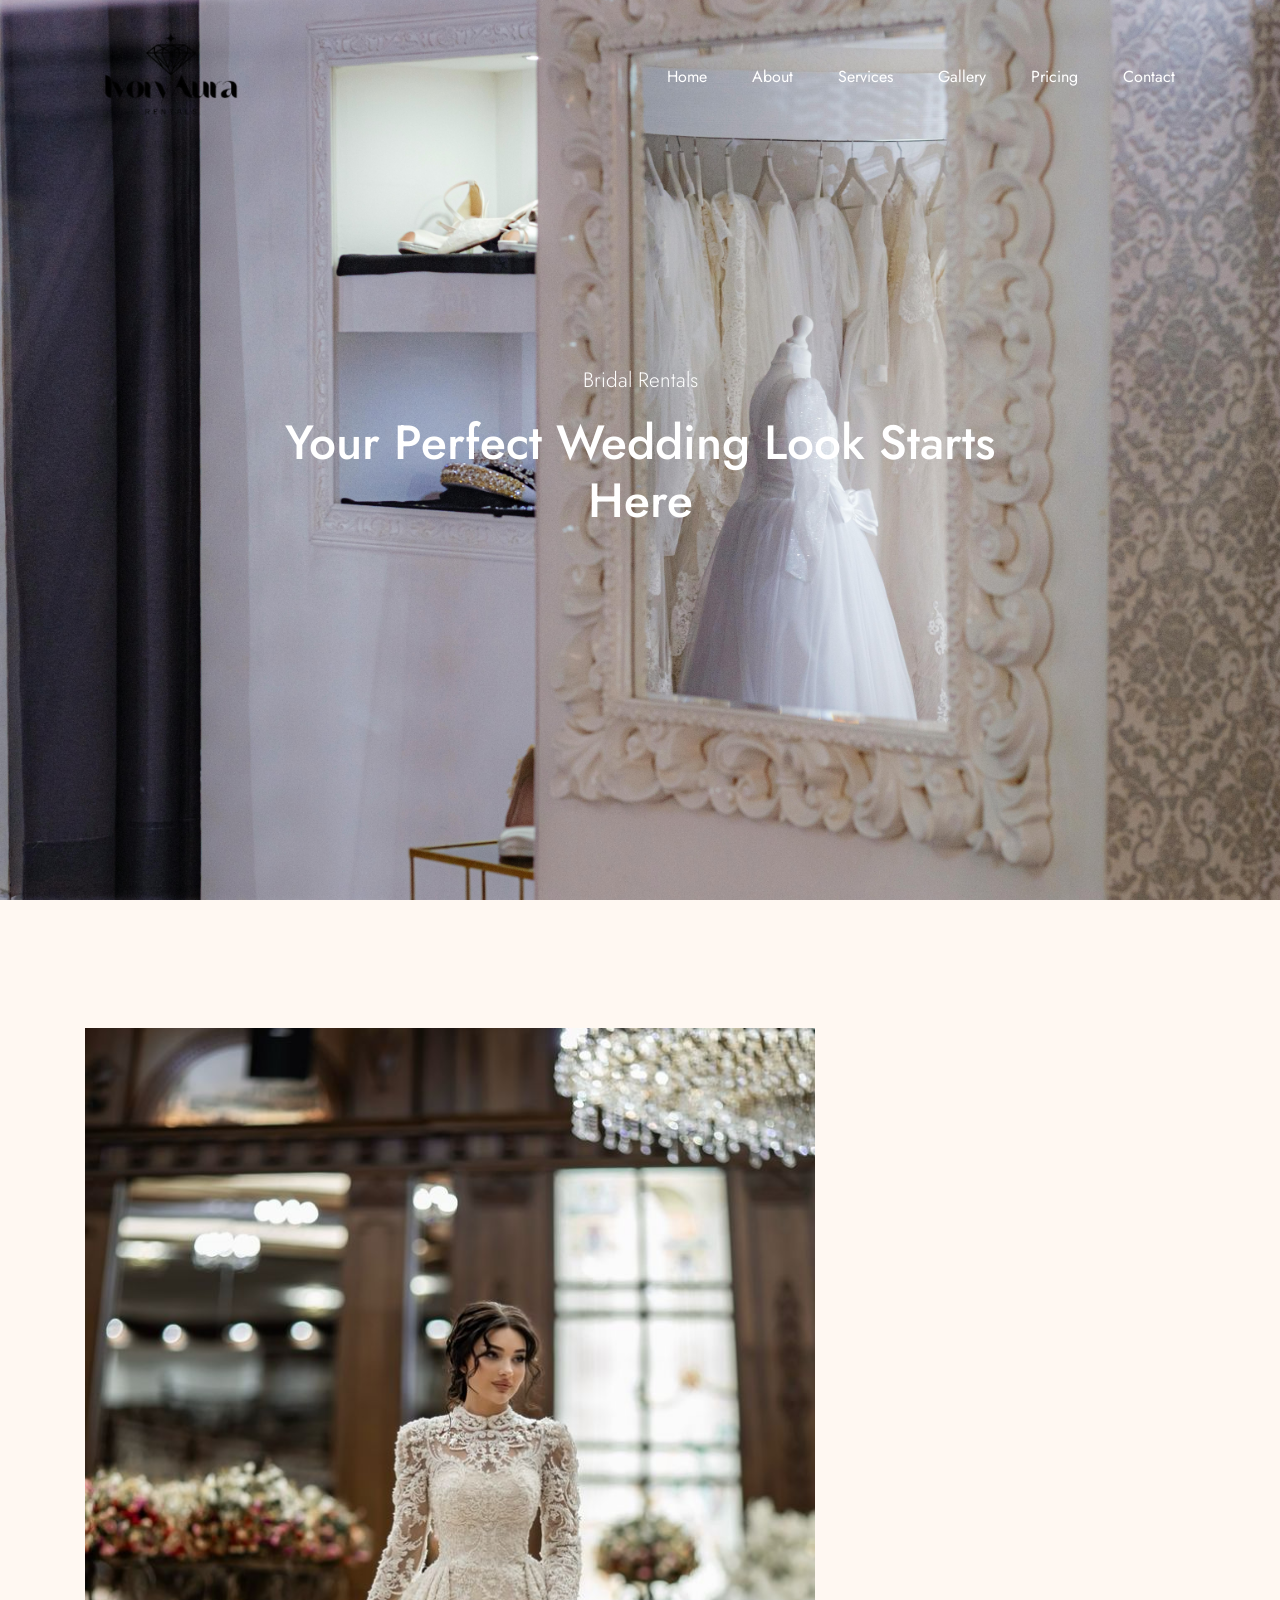
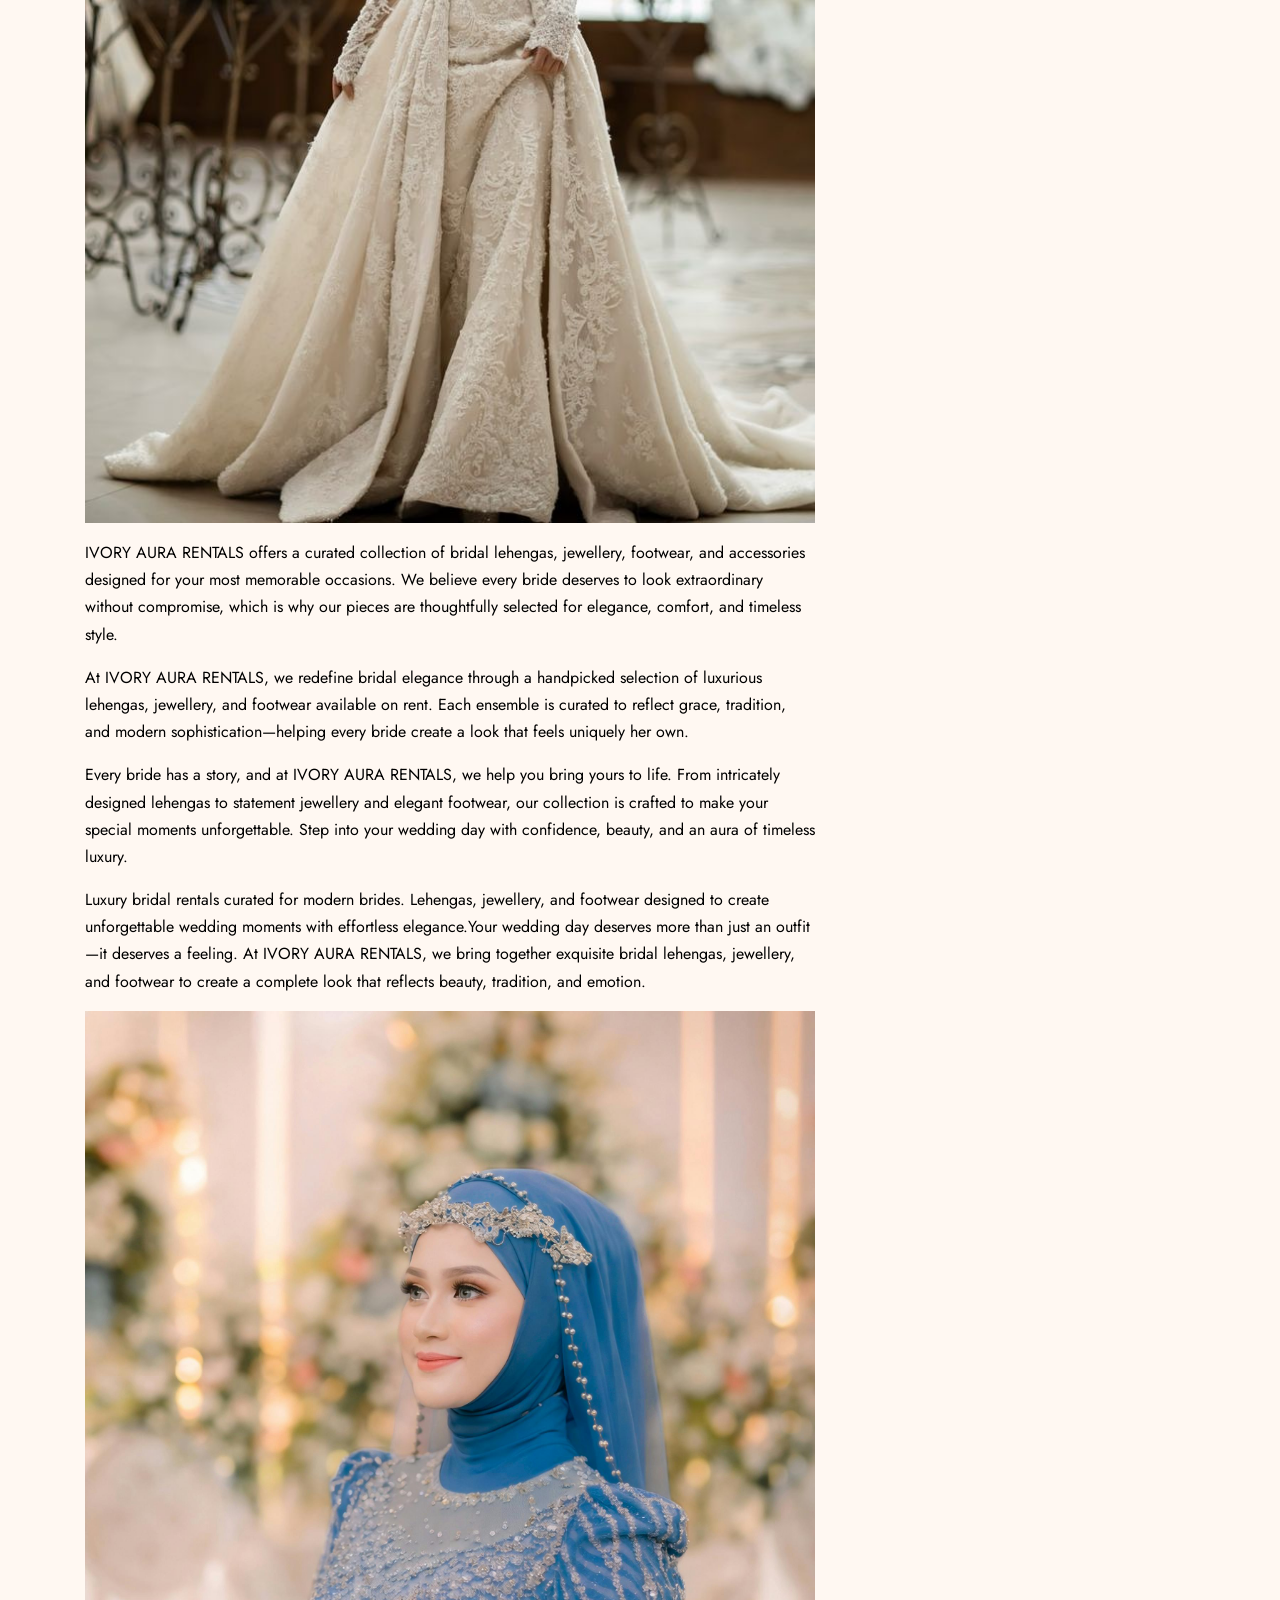
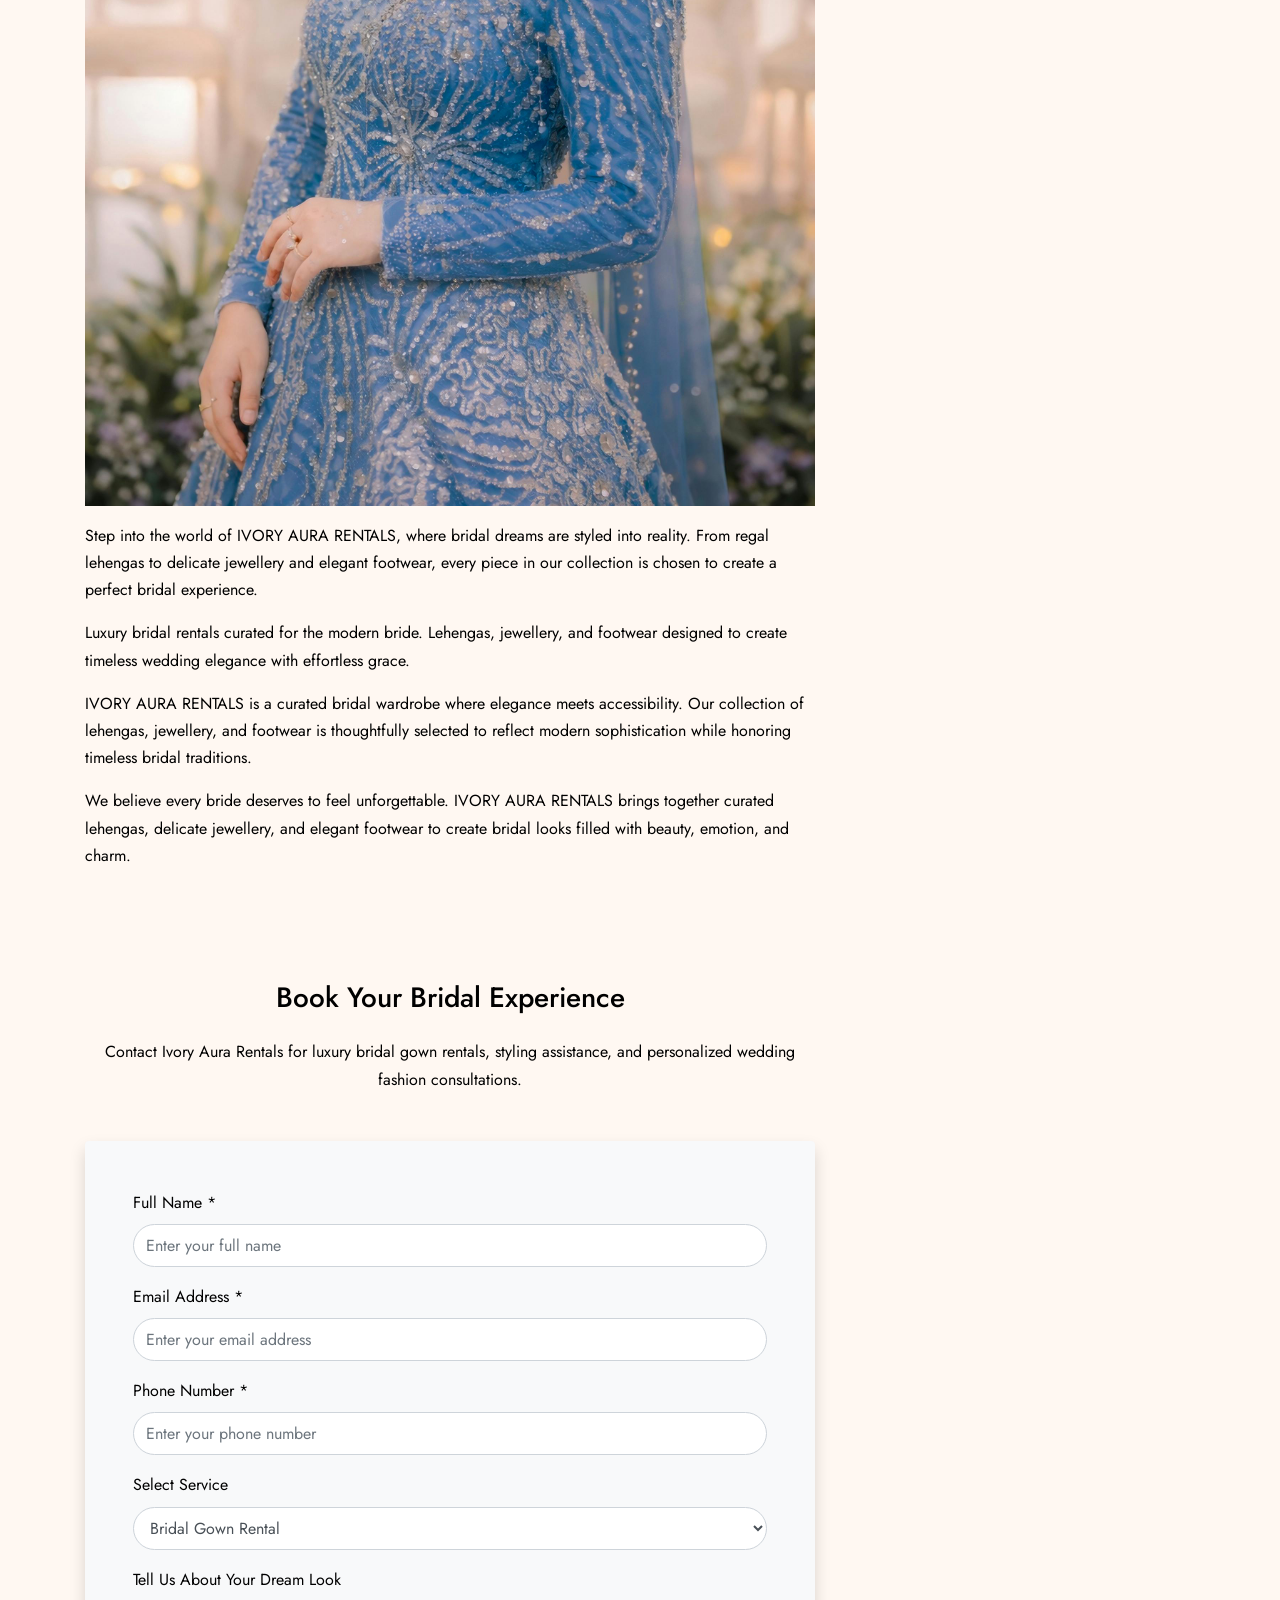
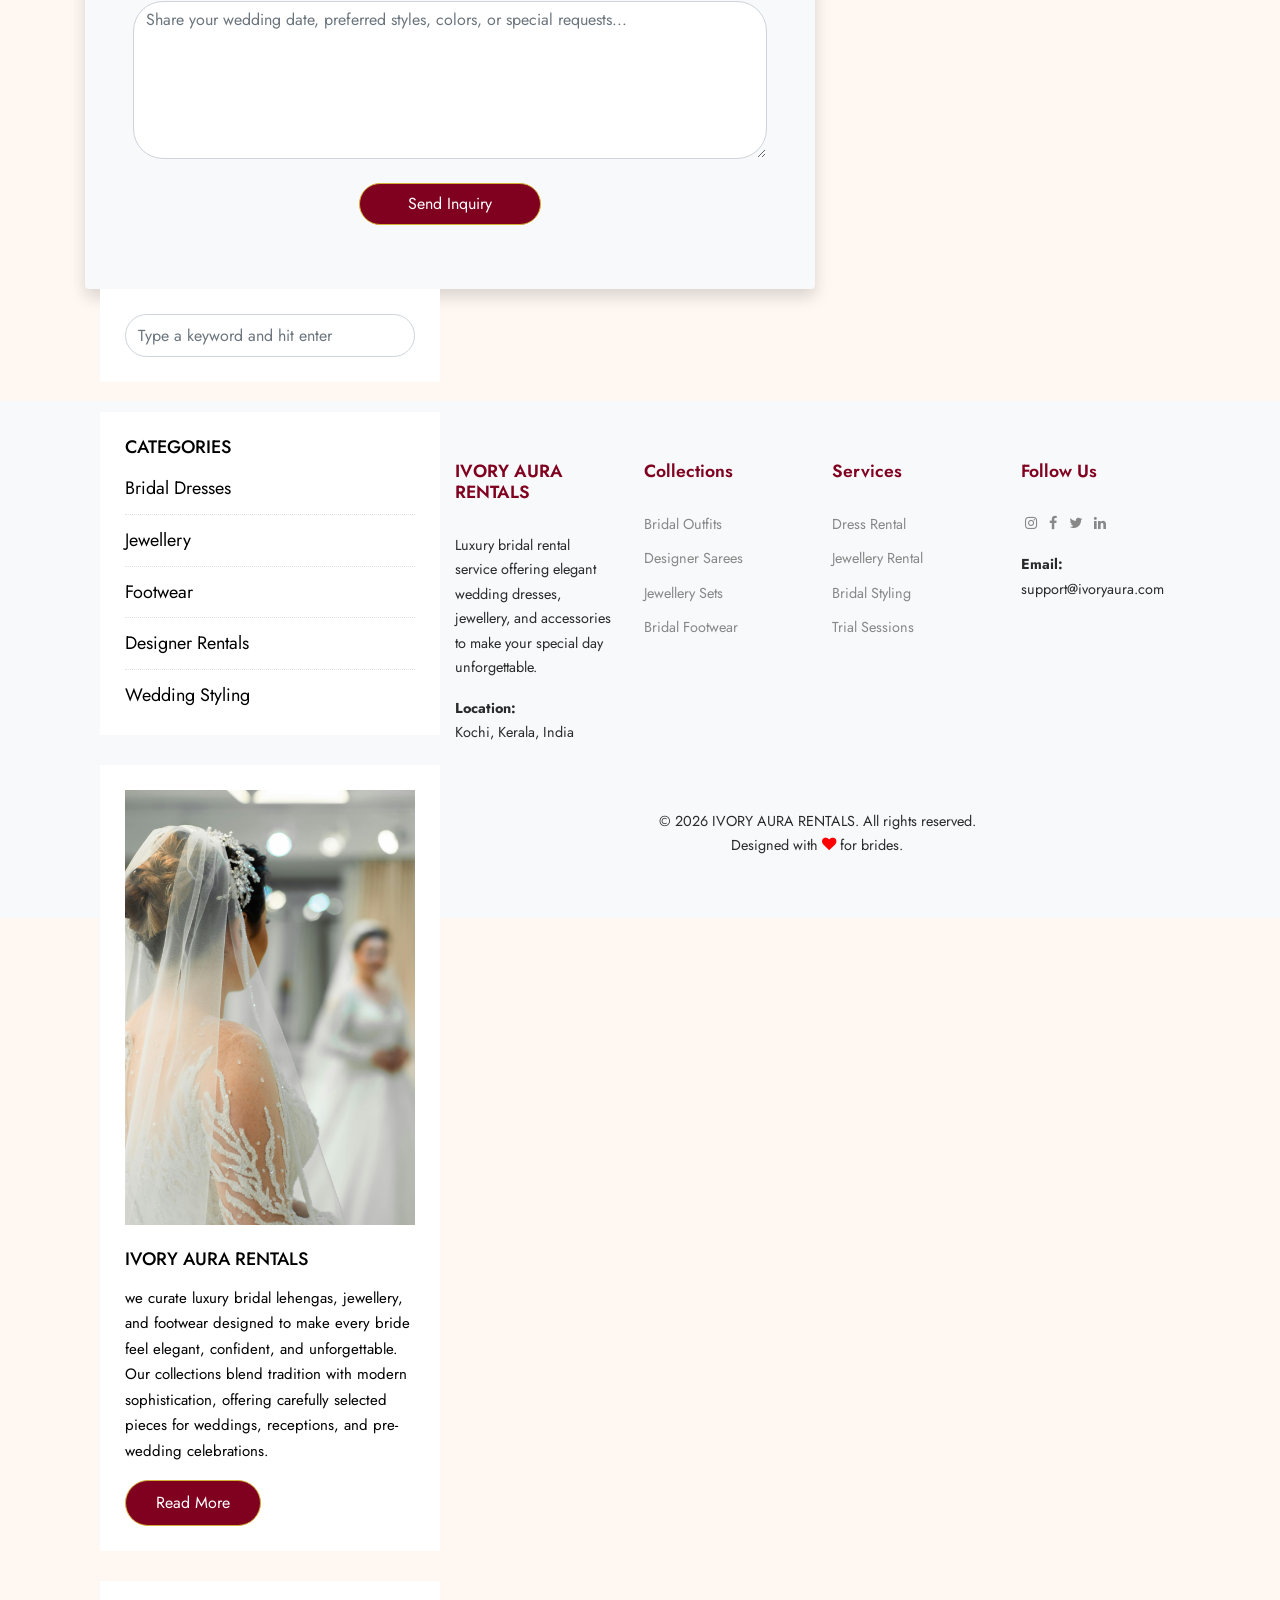
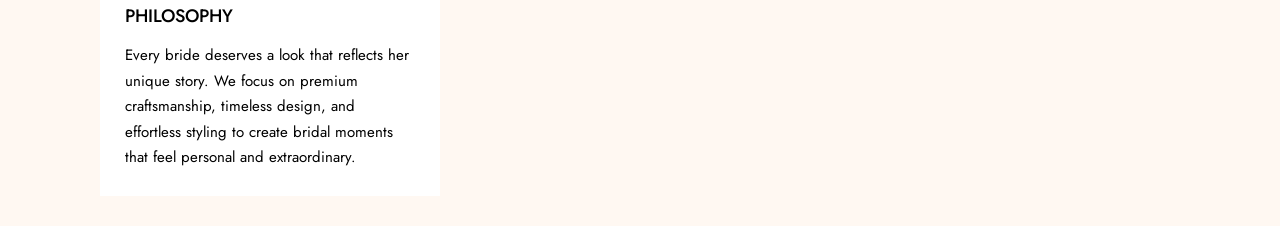
<file: single.html>
<!doctype html>
<html lang="en">
  <head>
    <title>Services Free Template by Colorlib</title>
    <meta charset="utf-8">
    <meta name="viewport" content="width=device-width, initial-scale=1, shrink-to-fit=no">
    
    <link href="https://fonts.googleapis.com/css2?family=Jost:wght@400;700;900&display=swap" rel="stylesheet">
    <link rel="stylesheet" href="fonts/icomoon/style.css">

    <link rel="stylesheet" href="css/bootstrap/bootstrap.css">
    <link rel="stylesheet" href="css/jquery-ui.css">
    <link rel="stylesheet" href="css/owl.carousel.min.css">
    <link rel="stylesheet" href="css/owl.theme.default.min.css">
    <link rel="stylesheet" href="css/owl.theme.default.min.css">

    <link rel="stylesheet" href="css/jquery.fancybox.min.css">

    <link rel="stylesheet" href="css/bootstrap-datepicker.css">

    <link rel="stylesheet" href="fonts/flaticon/font/flaticon.css">

    <link rel="stylesheet" href="css/aos.css">

    <link rel="stylesheet" href="css/style.css">
    
  </head>
  <body data-spy="scroll" data-target=".site-navbar-target" data-offset="300">
  

  <div id="overlayer"></div>
  <div class="loader">
    <div class="spinner-border text-primary" role="status">
      <span class="sr-only">Loading...</span>
    </div>
  </div>


  <div class="site-wrap">

    <div class="site-mobile-menu site-navbar-target">
      <div class="site-mobile-menu-header">
        <div class="site-mobile-menu-close mt-3">
          <span class="icon-close2 js-menu-toggle"></span>
        </div>
      </div>
      <div class="site-mobile-menu-body"></div>
    </div>
   
    <header class="site-navbar py-4 js-sticky-header site-navbar-target" role="banner">

      <div class="container">
        <div class="row align-items-center justify-content-center">

          <div class="col-4">
            <h1 class="m-0 site-logo"><a href="index.html"><img src="images/logo.png" width="150px"></a></h1>
          </div>

          <div class="col-8">
            <nav class="site-navigation position-relative text-right" role="navigation">
              <ul class="site-menu main-menu js-clone-nav mr-auto d-none d-lg-block">
                <li><a href="index.html#home-section" class="nav-link">Home</a></li>
                <li><a href="index.html#about-section" class="nav-link">About</a></li>
                <li><a href="index.html#services-section" class="nav-link">Services</a></li>
                <li><a href="index.html#projects-section" class="nav-link">Gallery</a></li>
                <li><a href="index.html#blog-section" class="nav-link">Pricing</a></li>
                <li><a href="index.html#contact-section" class="nav-link">Contact</a></li>
              </ul>
            </nav>


            <a href="#" class="d-inline-block d-lg-none site-menu-toggle js-menu-toggle float-right"><span class="icon-menu h3"></span></a>

          </div>

        
        </div>
      </div>
      
    </header>


    <div class="site-blocks-cover overlay bg-light" style="background-image: url('images/bg_2.jpg'); " id="home-section">

      <div class="container">
        <div class="row justify-content-center">

          <div class="col-12 text-center align-self-center text-intro">
            <div class="row justify-content-center">
              <div class="col-lg-8">
                <p class="lead text-white">Bridal Rentals</p>
                <h1 class="text-white">Your Perfect Wedding Look Starts Here</h1>
              </div>
            </div>
          </div>
            
        </div>
      </div>

    </div>  

    

    <div class="site-section first-section">
      <div class="container">
        <div class="row">
          <div class="col-md-8 blog-content">
            <p class="lead"></p>
            <p><img src="images/img_1.jpg" alt="Image" class="img-fluid"></p>

            <blockquote><p>IVORY AURA RENTALS offers a curated collection of bridal lehengas, jewellery, footwear, and accessories designed for your most memorable occasions. We believe every bride deserves to look extraordinary without compromise, which is why our pieces are thoughtfully selected for elegance, comfort, and timeless style.</p></blockquote>

            <p>At IVORY AURA RENTALS, we redefine bridal elegance through a handpicked selection of luxurious lehengas, jewellery, and footwear available on rent. Each ensemble is curated to reflect grace, tradition, and modern sophistication—helping every bride create a look that feels uniquely her own.</p>
            <p> Every bride has a story, and at IVORY AURA RENTALS, we help you bring yours to life. From intricately designed lehengas to statement jewellery and elegant footwear, our collection is crafted to make your special moments unforgettable. Step into your wedding day with confidence, beauty, and an aura of timeless luxury.</p>
            <p>Luxury bridal rentals curated for modern brides. Lehengas, jewellery, and footwear designed to create unforgettable wedding moments with effortless elegance.Your wedding day deserves more than just an outfit—it deserves a feeling. At IVORY AURA RENTALS, we bring together exquisite bridal lehengas, jewellery, and footwear to create a complete look that reflects beauty, tradition, and emotion.</p>
            <p><img src="images/img_2.jpg" alt="Image" class="img-fluid"></p>
            <p>Step into the world of IVORY AURA RENTALS, where bridal dreams are styled into reality. From regal lehengas to delicate jewellery and elegant footwear, every piece in our collection is chosen to create a perfect bridal experience.</p>

            <p>Luxury bridal rentals curated for the modern bride. Lehengas, jewellery, and footwear designed to create timeless wedding elegance with effortless grace.</p>
            <p>IVORY AURA RENTALS is a curated bridal wardrobe where elegance meets accessibility. Our collection of lehengas, jewellery, and footwear is thoughtfully selected to reflect modern sophistication while honoring timeless bridal traditions.</p>
            <p>We believe every bride deserves to feel unforgettable. IVORY AURA RENTALS brings together curated lehengas, delicate jewellery, and elegant footwear to create bridal looks filled with beauty, emotion, and charm.</p>
            <div class="pt-5">
           
            </div>

             <div class="comment-form-wrap pt-5">
  
  <h3 class="mb-4 text-center">Book Your Bridal Experience</h3>

  <p class="text-center mb-5">
    Contact Ivory Aura Rentals for luxury bridal gown rentals, styling assistance,
    and personalized wedding fashion consultations.
  </p>

  <form action="#" class="p-5 bg-light shadow rounded">

    <div class="form-group mb-3">
      <label for="name">Full Name *</label>
      <input type="text" class="form-control" id="name"
             placeholder="Enter your full name">
    </div>

    <div class="form-group mb-3">
      <label for="email">Email Address *</label>
      <input type="email" class="form-control" id="email"
             placeholder="Enter your email address">
    </div>

    <div class="form-group mb-3">
      <label for="phone">Phone Number *</label>
      <input type="tel" class="form-control" id="phone"
             placeholder="Enter your phone number">
    </div>

    <div class="form-group mb-3">
      <label for="service">Select Service</label>
      <select class="form-control" id="service">
        <option>Bridal Gown Rental</option>
        <option>Reception Dress Rental</option>
        <option>Bridal Accessories</option>
        <option>Personal Styling Consultation</option>
      </select>
    </div>

    <div class="form-group mb-4">
      <label for="message">Tell Us About Your Dream Look</label>
      <textarea id="message" cols="30" rows="6"
                class="form-control"
                placeholder="Share your wedding date, preferred styles, colors, or special requests..."></textarea>
    </div>

    <div class="form-group text-center">
      <input type="submit"
             value="Send Inquiry"
             class="btn btn-primary text-white px-5 py-2">
    </div>

  </form>
</div>
            </div>

          </div>
          <div class="col-md-4 sidebar">
            <div class="sidebar-box">
              <form action="#" class="search-form">
                <div class="form-group">
                  <span class="icon fa fa-search"></span>
                  <input type="text" class="form-control" placeholder="Type a keyword and hit enter">
                </div>
              </form>
            </div>
            <div class="sidebar-box">
              <div class="categories">
                <h3 class="text-uppercase">Categories</h3>
                <li><a href="#">Bridal Dresses</a></li>
                <li><a href="#">Jewellery </a></li>
                <li><a href="#">Footwear </a></li>
                <li><a href="#"> Designer Rentals </a></li>
                <li><a href="#">Wedding Styling </a></li>
              </div>
            </div>
            <div class="sidebar-box">
              <img src="images/person_1.jpg" alt="Image placeholder" class="img-fluid mb-4">
              <h3 class="text-uppercase">IVORY AURA RENTALS</h3>
              <p> we curate luxury bridal lehengas, jewellery, and footwear designed to make every bride feel elegant, confident, and unforgettable. Our collections blend tradition with modern sophistication, offering carefully selected pieces for weddings, receptions, and pre-wedding celebrations.</p>
              <p><a href="#" class="btn btn-primary text-white">Read More</a></p>
            </div>

            <div class="sidebar-box">
              <h3 class="text-uppercase">Philosophy</h3>
              <p>Every bride deserves a look that reflects her unique story. We focus on premium craftsmanship, timeless design, and effortless styling to create bridal moments that feel personal and extraordinary.</p>
            </div>
          </div>
        </div>
      </div>
    </div>

   
   <footer class="site-section bg-light footer">
  <div class="container">

    <div class="row mb-5">

      <!-- Brand / Info -->
      <div class="col-md-3">
        <h3 class="footer-title">IVORY AURA RENTALS</h3>
        <p>
          Luxury bridal rental service offering elegant wedding dresses, jewellery,
          and accessories to make your special day unforgettable.
        </p>
        <p>
          <strong>Location:</strong><br>
          Kochi, Kerala, India
        </p>
      </div>

      <!-- Collections -->
      <div class="col-md-3">
        <h3 class="footer-title">Collections</h3>
        <ul class="list-unstyled">
          <li><a href="#">Bridal Outfits</a></li>
          <li><a href="#">Designer Sarees</a></li>
          <li><a href="#">Jewellery Sets</a></li>
          <li><a href="#">Bridal Footwear</a></li>
        </ul>
      </div>

      <!-- Services -->
      <div class="col-md-3">
        <h3 class="footer-title">Services</h3>
        <ul class="list-unstyled">
          <li><a href="#">Dress Rental</a></li>
          <li><a href="#">Jewellery Rental</a></li>
          <li><a href="#">Bridal Styling</a></li>
          <li><a href="#">Trial Sessions</a></li>
        </ul>
      </div>

      <!-- Contact / Social -->
      <div class="col-md-3">
        <h3 class="footer-title">Follow Us</h3>

        <div class="mb-3">
          <a href="#" class="social-circle m-1"><span class="icon-instagram"></span></a>
          <a href="#" class="social-circle m-1"><span class="icon-facebook"></span></a>
          <a href="#" class="social-circle m-1"><span class="icon-twitter"></span></a>
          <a href="#" class="social-circle m-1"><span class="icon-linkedin"></span></a>
        </div>

        <p>
          <strong>Email:</strong><br>
          support@ivoryaura.com
        </p>
      </div>

    </div>

    <!-- Bottom Copyright -->
    <div class="row">
      <div class="col-12 text-center">
        <p class="mb-0">
          © <script>document.write(new Date().getFullYear());</script>
          IVORY AURA RENTALS. All rights reserved. <br>
          Designed with <i class="icon-heart" style="color:red;"></i> for brides.
        </p>
      </div>
    </div>

    </footer>

  </div> <!-- .site-wrap -->

  <script src="js/jquery-3.3.1.min.js"></script>
  <script src="js/jquery-ui.js"></script>
    
  <script src="js/popper.min.js"></script>
  <script src="js/bootstrap.min.js"></script>
  <script src="js/owl.carousel.min.js"></script>
  <script src="js/jquery.easing.1.3.js"></script>
  <script src="js/aos.js"></script>
  <script src="js/jquery.fancybox.min.js"></script>
  <script src="js/jquery.sticky.js"></script>
  <script src="js/isotope.pkgd.min.js"></script>

  
  <script src="js/main.js"></script>
  </body>
</html>
</file>
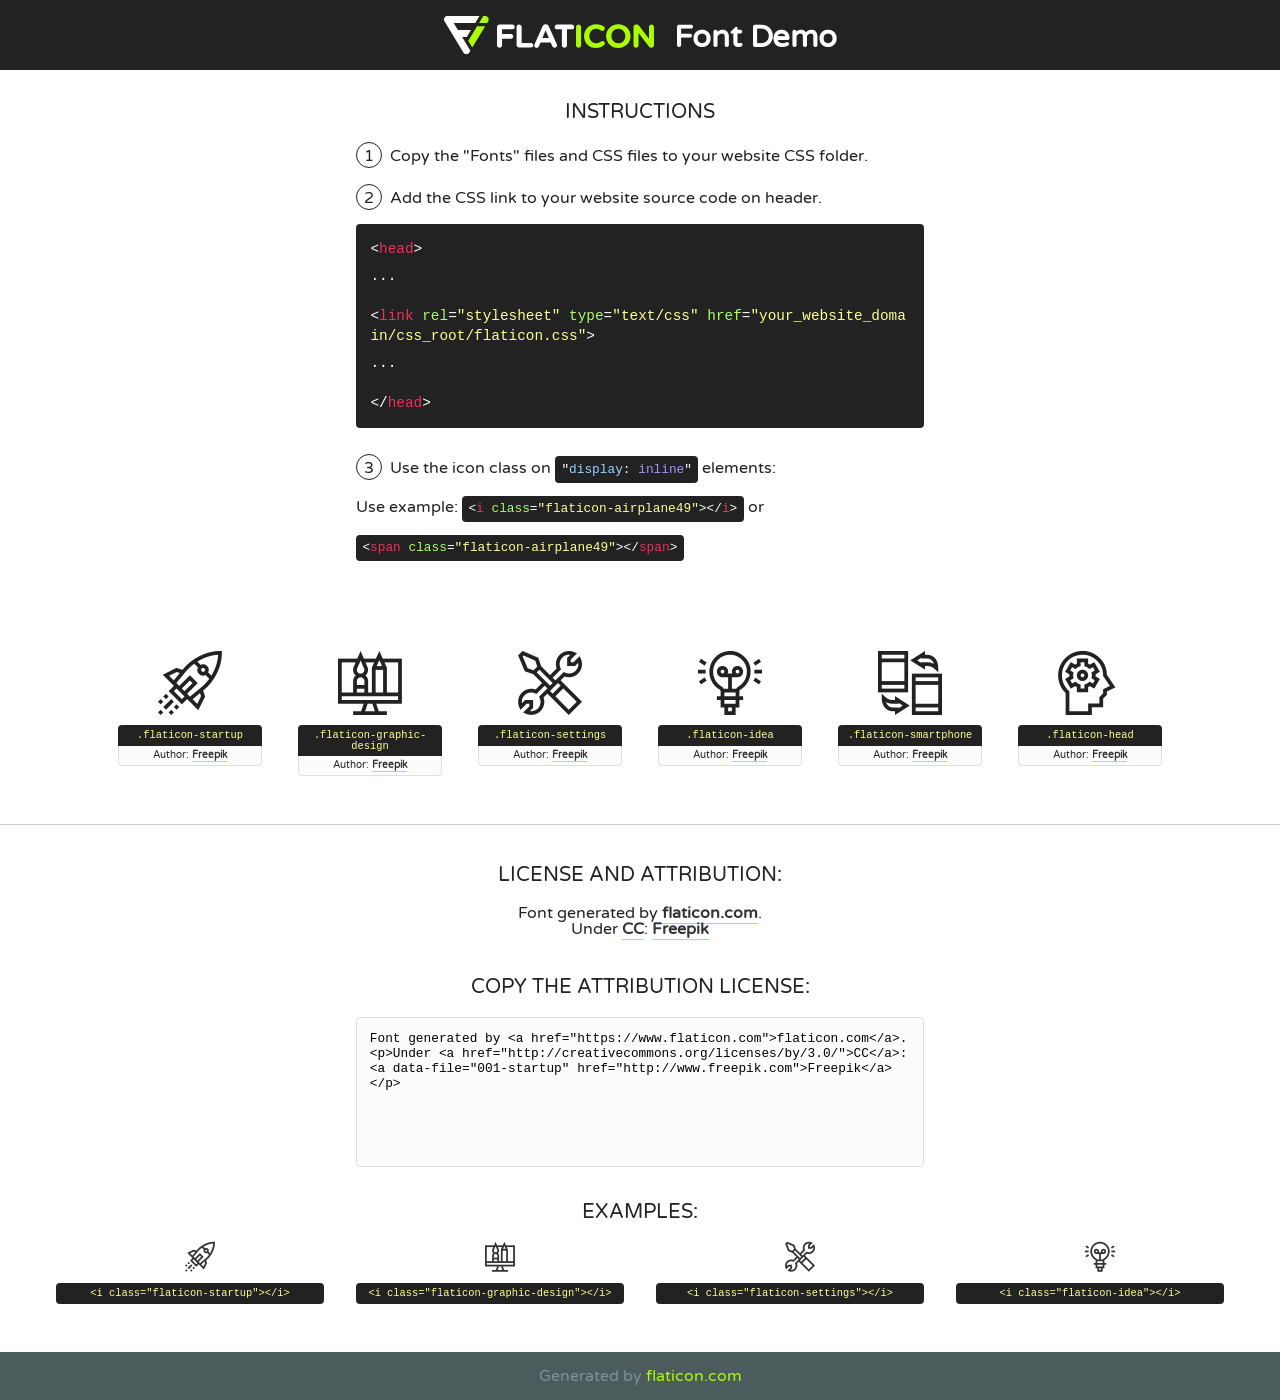
<file: fonts/flaticon/font/flaticon.html>
<!DOCTYPE html>
<!--
  Flaticon icon font: Flaticon
  Creation date: 03/04/2019 06:02
-->
<html>
<!DOCTYPE html>
<html>

<head>
    <title>Flaticon WebFont</title>
    <link href="http://fonts.googleapis.com/css?family=Varela+Round" rel="stylesheet" type="text/css" />
    <link rel="stylesheet" type="text/css" href="flaticon.css">
    <meta charset="UTF-8">
    <style>
    html, body, div, span, applet, object, iframe,
    h1, h2, h3, h4, h5, h6, p, blockquote, pre,
    a, abbr, acronym, address, big, cite, code,
    del, dfn, em, img, ins, kbd, q, s, samp,
    small, strike, strong, sub, sup, tt, var,
    b, u, i, center,
    dl, dt, dd, ol, ul, li,
    fieldset, form, label, legend,
    table, caption, tbody, tfoot, thead, tr, th, td,
    article, aside, canvas, details, embed, 
    figure, figcaption, footer, header, hgroup, 
    menu, nav, output, ruby, section, summary,
    time, mark, audio, video {
        margin: 0;
        padding: 0;
        border: 0;
        font-size: 100%;
        font: inherit;
        vertical-align: baseline;
    }
    /* HTML5 display-role reset for older browsers */
    article, aside, details, figcaption, figure, 
    footer, header, hgroup, menu, nav, section {
        display: block;
    }
    body {
        line-height: 1;
    }
    ol, ul {
        list-style: none;
    }
    blockquote, q {
        quotes: none;
    }
    blockquote:before, blockquote:after,
    q:before, q:after {
        content: '';
        content: none;
    }
    table {
        border-collapse: collapse;
        border-spacing: 0;
    }
    body {
        font-family: 'Varela Round', Helvetica, Arial, sans-serif;
        font-size: 16px;
        color: #222;
    }
    a {
        color: #333;
        border-bottom: 1px solid #a9fd00;
        font-weight: bold;
        text-decoration: none;
    }
    * {
        -moz-box-sizing: border-box;
        -webkit-box-sizing: border-box;
        box-sizing: border-box;
        margin: 0;
        padding: 0;
    }
    [class^="flaticon-"]:before, [class*=" flaticon-"]:before, [class^="flaticon-"]:after, [class*=" flaticon-"]:after {
        font-family: Flaticon;
        font-size: 30px;
        font-style: normal;
        margin-left: 20px;
        color: #333;
    }
    .wrapper {
        max-width: 600px;
        margin: auto;
        padding: 0 1em;
    }
    .title {
        font-size: 1.25em;
        text-align: center;
        margin-bottom: 1em;
        text-transform: uppercase;
    }
    header {
        text-align: center;
        background-color: #222;
        color: #fff;
        padding: 1em;
    }
    header .logo {
        width: 210px;
        height: 38px;
        display: inline-block;
        vertical-align: middle;
        margin-right: 1em;
        border: none;
    }
    header strong {
        font-size: 1.95em;
        font-weight: bold;
        vertical-align: middle;
        margin-top: 5px;
        display: inline-block;
    }
    .demo {
        margin: 2em auto;
        line-height: 1.25em;
    }
    .demo ul li {
        margin-bottom: 1em;
    }
    .demo ul li .num {
        color: #222;
        border-radius: 20px;
        display: inline-block;
        width: 26px;
        padding: 3px;
        height: 26px;
        text-align: center;
        margin-right: 0.5em;
        border: 1px solid #222;
    }
    .demo ul li code {
        background-color: #222;
        border-radius: 4px;
        padding: 0.25em 0.5em;
        display: inline-block;
        color: #fff;
        font-family: Consolas,Monaco,Lucida Console,Liberation Mono,DejaVu Sans Mono,Bitstream Vera Sans Mono,Courier New, monospace;
        font-weight: lighter;
        margin-top: 1em;
        font-size: 0.8em;
        word-break: break-all;
    }
    .demo ul li code.big {
        padding: 1em;
        font-size: 0.9em;
    }
    .demo ul li code .red {
        color: #EF3159;
    }
    .demo ul li code .green {
        color: #ACFF65;
    }
    .demo ul li code .yellow {
        color: #FFFF99;
    }
    .demo ul li code .blue {
        color: #99D3FF;
    }
    .demo ul li code .purple {
        color: #A295FF;
    }
    .demo ul li code .dots {
        margin-top: 0.5em;
        display: block;
    }
    #glyphs {
        border-bottom: 1px solid #ccc;
        padding: 2em 0;
        text-align: center;
    }
    .glyph {
        display: inline-block;
        width: 9em;
        margin: 1em;
        text-align: center;
        vertical-align: top;
        background: #FFF;
    }
    .glyph .glyph-icon {
        padding: 10px;
        display: block;
        font-family:"Flaticon";
        font-size: 64px;
        line-height: 1;
    }
    .glyph .glyph-icon:before {
        font-size: 64px;
        color: #222;
        margin-left: 0;
    }
    .class-name {
        font-size: 0.65em;
        background-color: #222;
        color: #fff;
        border-radius: 4px 4px 0 0;
        padding: 0.5em;
        color: #FFFF99;
        font-family: Consolas,Monaco,Lucida Console,Liberation Mono,DejaVu Sans Mono,Bitstream Vera Sans Mono,Courier New, monospace;
    }
    .author-name {
        font-size: 0.6em;
        background-color: #fcfcfd;
        border: 1px solid #DEDEE4;
        border-top: 0;
        border-radius: 0 0 4px 4px;
        padding: 0.5em;
    }
    .class-name:last-child {
        font-size: 10px;
        color:#888;
    }
    .class-name:last-child a {
        font-size: 10px;
        color:#555;
    }
    .class-name:last-child a:hover {
        color:#a9fd00;
    }
    .glyph > input {
        display: block;
        width: 100px;
        margin: 5px auto;
        text-align: center;
        font-size: 12px;
        cursor: text;
    }
    .glyph > input.icon-input {
        font-family:"Flaticon";
        font-size: 16px;
        margin-bottom: 10px;
    }
    .attribution .title {
        margin-top: 2em;
    }
    .attribution textarea {
        background-color: #fcfcfd;
        padding: 1em;
        border: none;
        box-shadow: none;
        border: 1px solid #DEDEE4;
        border-radius: 4px;
        resize: none;
        width: 100%;
        height: 150px;
        font-size: 0.8em;
        font-family: Consolas,Monaco,Lucida Console,Liberation Mono,DejaVu Sans Mono,Bitstream Vera Sans Mono,Courier New, monospace;
        -webkit-appearance: none;
    }
    .iconsuse {
        margin: 2em auto;
        text-align: center;
        max-width: 1200px;
    }
    .iconsuse:after {
        content: '';
        display: table;
        clear: both;
    }
    .iconsuse .image {
        float: left;
        width: 25%;
        padding: 0 1em;
    }
    .iconsuse .image p {
        margin-bottom: 1em;
    }
    .iconsuse .image span {
        display: block;
        font-size: 0.65em;
        background-color: #222;
        color: #fff;
        border-radius: 4px;
        padding: 0.5em;
        color: #FFFF99;
        margin-top: 1em;
        font-family: Consolas,Monaco,Lucida Console,Liberation Mono,DejaVu Sans Mono,Bitstream Vera Sans Mono,Courier New, monospace;
    }
    #footer {
        text-align: center;
        background-color: #4C5B5C;
        color: #7c9192;
        padding: 1em;
    }
    #footer a {
        border: none;
        color: #a9fd00;
        font-weight: normal;
    }
    @media (max-width: 960px) {
        .iconsuse .image {
            width: 50%;
        }
    }
    @media (max-width: 560px) {
        .iconsuse .image {
            width: 100%;
        }
    }
    </style>
</head>

<body class="characters-off">

    <header>
        <a href="https://www.flaticon.com" target="_blank" class="logo">
            <svg version="1.1" xmlns="http://www.w3.org/2000/svg" xmlns:xlink="http://www.w3.org/1999/xlink" xmlns:a="http://ns.adobe.com/AdobeSVGViewerExtensions/3.0/" viewBox="0 0 560.875 102.036" enable-background="new 0 0 560.875 102.036" xml:space="preserve">
                <defs>
                </defs>
                <g>
                    <g class="letters">
                        <path fill="#ffffff" d="M141.596,29.675c0-3.777,2.985-6.767,6.764-6.767h34.438c3.426,0,6.15,2.728,6.15,6.15
                        c0,3.43-2.724,6.149-6.15,6.149h-27.674v13.091h23.719c3.429,0,6.151,2.724,6.151,6.15c0,3.43-2.723,6.149-6.151,6.149h-23.719
                        v17.574c0,3.773-2.986,6.761-6.764,6.761c-3.779,0-6.764-2.989-6.764-6.761V29.675z"></path>
                        <path fill="#ffffff" d="M193.844,29.149c0-3.781,2.985-6.767,6.764-6.767c3.776,0,6.763,2.985,6.763,6.767v42.957h25.039
                        c3.426,0,6.149,2.726,6.149,6.153c0,3.425-2.723,6.15-6.149,6.15h-31.802c-3.779,0-6.764-2.986-6.764-6.768V29.149z"></path>
                        <path fill="#ffffff" d="M241.891,75.71l21.438-48.407c1.492-3.341,4.215-5.357,7.906-5.357h0.792
                        c3.686,0,6.323,2.017,7.815,5.357l21.439,48.407c0.436,0.967,0.701,1.845,0.701,2.723c0,3.602-2.809,6.501-6.414,6.501
                        c-3.161,0-5.269-1.845-6.499-4.655l-4.132-9.661h-27.059l-4.301,10.102c-1.144,2.631-3.426,4.214-6.237,4.214
                        c-3.517,0-6.24-2.81-6.24-6.325C241.1,77.64,241.451,76.677,241.891,75.71z M279.932,58.666l-8.521-20.297l-8.526,20.297H279.932
                        z"></path>
                        <path fill="#ffffff" d="M314.864,35.387H301.86c-3.429,0-6.239-2.813-6.239-6.238c0-3.429,2.811-6.24,6.239-6.24h39.533
                        c3.426,0,6.237,2.811,6.237,6.24c0,3.425-2.811,6.238-6.237,6.238h-13.001v42.785c0,3.773-2.99,6.761-6.764,6.761
                        c-3.779,0-6.764-2.989-6.764-6.761V35.387z"></path>
                        <path fill="#A9FD00" d="M352.615,29.149c0-3.781,2.985-6.767,6.767-6.767c3.774,0,6.761,2.985,6.761,6.767v49.024
                        c0,3.773-2.987,6.761-6.761,6.761c-3.781,0-6.767-2.989-6.767-6.761V29.149z"></path>
                        <path fill="#A9FD00" d="M374.132,53.836v-0.179c0-17.481,13.178-31.801,32.065-31.801c9.22,0,15.459,2.458,20.557,6.238
                        c1.402,1.054,2.637,2.985,2.637,5.357c0,3.692-2.985,6.59-6.681,6.59c-1.845,0-3.071-0.702-4.044-1.319
                        c-3.776-2.813-7.729-4.393-12.562-4.393c-10.364,0-17.831,8.611-17.831,19.154v0.173c0,10.542,7.291,19.329,17.831,19.329
                        c5.715,0,9.492-1.756,13.359-4.834c1.049-0.874,2.458-1.491,4.039-1.491c3.429,0,6.325,2.813,6.325,6.236
                        c0,2.106-1.056,3.78-2.282,4.834c-5.539,4.834-12.036,7.733-21.878,7.733C387.572,85.464,374.132,71.493,374.132,53.836z"></path>
                        <path fill="#A9FD00" d="M433.009,53.836v-0.179c0-17.481,13.79-31.801,32.766-31.801c18.981,0,32.592,14.143,32.592,31.628v0.173
                        c0,17.483-13.785,31.807-32.769,31.807C446.625,85.464,433.009,71.32,433.009,53.836z M484.224,53.836v-0.179
                        c0-10.539-7.725-19.326-18.626-19.326c-10.893,0-18.449,8.611-18.449,19.154v0.173c0,10.542,7.73,19.329,18.626,19.329
                        C476.676,72.986,484.224,64.378,484.224,53.836z"></path>
                        <path fill="#A9FD00" d="M506.233,29.321c0-3.774,2.99-6.763,6.767-6.763h1.401c3.252,0,5.183,1.583,7.029,3.953l26.093,34.265
                        V29.059c0-3.692,2.99-6.677,6.681-6.677c3.683,0,6.671,2.985,6.671,6.677v48.934c0,3.78-2.987,6.765-6.764,6.765h-0.436
                        c-3.257,0-5.188-1.581-7.034-3.953l-27.056-35.492v32.944c0,3.687-2.985,6.676-6.678,6.676c-3.683,0-6.673-2.989-6.673-6.676
                        V29.321z"></path>
                    </g>
                    <g class="insignia">
                        <path fill="#ffffff" d="M48.372,56.137h12.517l11.156-18.537H37.186L25.688,18.539h57.825L94.668,0H9.271
                        C5.925,0,2.842,1.801,1.198,4.716c-1.644,2.907-1.593,6.482,0.134,9.343l50.38,83.501c1.678,2.781,4.689,4.476,7.938,4.476
                        c3.246,0,6.257-1.695,7.935-4.476l2.898-4.804L48.372,56.137z"></path>
                        <g class="i">
                            <path fill="#A9FD00" d="M93.575,18.539h0.031v0.004l21.652,0.004l2.705-4.488c1.727-2.861,1.778-6.436,0.133-9.343
                            C116.454,1.801,113.371,0,110.026,0h-5.294L93.575,18.539z"></path>
                            <polygon fill="#A9FD00" points="88.291,27.356 64.725,66.486 75.519,84.404 109.942,27.356"></polygon>
                        </g>
                    </g>
                </g>
            </svg>
        </a>
        <strong>Font Demo</strong>
    </header>


    <section class="demo wrapper">

        <p class="title">Instructions</p>

        <ul>
            <li>
                <span class="num">1</span>Copy the "Fonts" files and CSS files to your website CSS folder.
            </li>
            <li>
                <span class="num">2</span>Add the CSS link to your website source code on header.
                <code class="big">
                    &lt;<span class="red">head</span>&gt;
                    <br/><span class="dots">...</span>
                    <br/>&lt;<span class="red">link</span> <span class="green">rel</span>=<span class="yellow">"stylesheet"</span> <span class="green">type</span>=<span class="yellow">"text/css"</span> <span class="green">href</span>=<span class="yellow">"your_website_domain/css_root/flaticon.css"</span>&gt;
                    <br/><span class="dots">...</span>
                    <br/>&lt;/<span class="red">head</span>&gt;
                </code>
            </li>

            <li>
                <p>
                    <span class="num">3</span>Use the icon class on <code>"<span class="blue">display</span>:<span class="purple"> inline</span>"</code> elements:
                    <br />
                    Use example: <code>&lt;<span class="red">i</span> <span class="green">class</span>=<span class="yellow">&quot;flaticon-airplane49&quot;</span>&gt;&lt;/<span class="red">i</span>&gt;</code> or <code>&lt;<span class="red">span</span> <span class="green">class</span>=<span class="yellow">&quot;flaticon-airplane49&quot;</span>&gt;&lt;/<span class="red">span</span>&gt;</code>
            </li>
        </ul>

    </section>




   <section id="glyphs">          
    
      
        <div class="glyph"><div class="glyph-icon flaticon-startup"></div>
            <div class="class-name">.flaticon-startup</div>
            <div class="author-name">Author: <a data-file="001-startup" href="http://www.freepik.com">Freepik</a> </div> 
        </div>        
        
        <div class="glyph"><div class="glyph-icon flaticon-graphic-design"></div>
            <div class="class-name">.flaticon-graphic-design</div>
            <div class="author-name">Author: <a data-file="002-graphic-design" href="http://www.freepik.com">Freepik</a> </div> 
        </div>        
        
        <div class="glyph"><div class="glyph-icon flaticon-settings"></div>
            <div class="class-name">.flaticon-settings</div>
            <div class="author-name">Author: <a data-file="003-settings" href="http://www.freepik.com">Freepik</a> </div> 
        </div>        
        
        <div class="glyph"><div class="glyph-icon flaticon-idea"></div>
            <div class="class-name">.flaticon-idea</div>
            <div class="author-name">Author: <a data-file="004-idea" href="http://www.freepik.com">Freepik</a> </div> 
        </div>        
        
        <div class="glyph"><div class="glyph-icon flaticon-smartphone"></div>
            <div class="class-name">.flaticon-smartphone</div>
            <div class="author-name">Author: <a data-file="005-smartphone" href="http://www.freepik.com">Freepik</a> </div> 
        </div>        
        
        <div class="glyph"><div class="glyph-icon flaticon-head"></div>
            <div class="class-name">.flaticon-head</div>
            <div class="author-name">Author: <a data-file="006-head" href="http://www.freepik.com">Freepik</a> </div> 
        </div>        
        

    </section>



    <section class="attribution wrapper"   style="text-align:center;">

      <div class="title">License and attribution:</div><div class="attrDiv">Font generated by <a href="https://www.flaticon.com">flaticon.com</a>. <div><p>Under <a href="http://creativecommons.org/licenses/by/3.0/">CC</a>: <a data-file="001-startup" href="http://www.freepik.com">Freepik</a></p>  </div>
      </div>
      <div class="title">Copy the Attribution License:</div>

    <textarea onclick="this.focus();this.select();">Font generated by &lt;a href=&quot;https://www.flaticon.com&quot;&gt;flaticon.com&lt;/a&gt;. <p>Under <a href="http://creativecommons.org/licenses/by/3.0/">CC</a>: <a data-file="001-startup" href="http://www.freepik.com">Freepik</a></p>  
     </textarea>

    </section>

    <section class="iconsuse">

          <div class="title">Examples:</div>            
             
            <div class="image">
                <p>
                    <i class="glyph-icon flaticon-startup"></i> 
                    <span>&lt;i class=&quot;flaticon-startup&quot;&gt;&lt;/i&gt;</span>
                </p>
            </div>
            
            <div class="image">
                <p>
                    <i class="glyph-icon flaticon-graphic-design"></i> 
                    <span>&lt;i class=&quot;flaticon-graphic-design&quot;&gt;&lt;/i&gt;</span>
                </p>
            </div>
            
            <div class="image">
                <p>
                    <i class="glyph-icon flaticon-settings"></i> 
                    <span>&lt;i class=&quot;flaticon-settings&quot;&gt;&lt;/i&gt;</span>
                </p>
            </div>
            
            <div class="image">
                <p>
                    <i class="glyph-icon flaticon-idea"></i> 
                    <span>&lt;i class=&quot;flaticon-idea&quot;&gt;&lt;/i&gt;</span>
                </p>
            </div>
                       
        </div>
                            
    </section>

<div id="footer">
    <div>Generated by <a href="https://www.flaticon.com">flaticon.com</a>
    </div>
</div>



</body>
</html>
</file>
<file: fonts/icomoon/style.css>
@font-face {
  font-family: 'icomoon';
  src:  url('fonts/icomoon.eot?10si43');
  src:  url('fonts/icomoon.eot?10si43#iefix') format('embedded-opentype'),
    url('fonts/icomoon.ttf?10si43') format('truetype'),
    url('fonts/icomoon.woff?10si43') format('woff'),
    url('fonts/icomoon.svg?10si43#icomoon') format('svg');
  font-weight: normal;
  font-style: normal;
}

[class^="icon-"], [class*=" icon-"] {
  /* use !important to prevent issues with browser extensions that change fonts */
  font-family: 'icomoon' !important;
  speak: none;
  font-style: normal;
  font-weight: normal;
  font-variant: normal;
  text-transform: none;
  line-height: 1;

  /* Better Font Rendering =========== */
  -webkit-font-smoothing: antialiased;
  -moz-osx-font-smoothing: grayscale;
}

.icon-asterisk:before {
  content: "\f069";
}
.icon-plus:before {
  content: "\f067";
}
.icon-question:before {
  content: "\f128";
}
.icon-minus:before {
  content: "\f068";
}
.icon-glass:before {
  content: "\f000";
}
.icon-music:before {
  content: "\f001";
}
.icon-search:before {
  content: "\f002";
}
.icon-envelope-o:before {
  content: "\f003";
}
.icon-heart:before {
  content: "\f004";
}
.icon-star:before {
  content: "\f005";
}
.icon-star-o:before {
  content: "\f006";
}
.icon-user:before {
  content: "\f007";
}
.icon-film:before {
  content: "\f008";
}
.icon-th-large:before {
  content: "\f009";
}
.icon-th:before {
  content: "\f00a";
}
.icon-th-list:before {
  content: "\f00b";
}
.icon-check:before {
  content: "\f00c";
}
.icon-close:before {
  content: "\f00d";
}
.icon-remove:before {
  content: "\f00d";
}
.icon-times:before {
  content: "\f00d";
}
.icon-search-plus:before {
  content: "\f00e";
}
.icon-search-minus:before {
  content: "\f010";
}
.icon-power-off:before {
  content: "\f011";
}
.icon-signal:before {
  content: "\f012";
}
.icon-cog:before {
  content: "\f013";
}
.icon-gear:before {
  content: "\f013";
}
.icon-trash-o:before {
  content: "\f014";
}
.icon-home:before {
  content: "\f015";
}
.icon-file-o:before {
  content: "\f016";
}
.icon-clock-o:before {
  content: "\f017";
}
.icon-road:before {
  content: "\f018";
}
.icon-download:before {
  content: "\f019";
}
.icon-arrow-circle-o-down:before {
  content: "\f01a";
}
.icon-arrow-circle-o-up:before {
  content: "\f01b";
}
.icon-inbox:before {
  content: "\f01c";
}
.icon-play-circle-o:before {
  content: "\f01d";
}
.icon-repeat:before {
  content: "\f01e";
}
.icon-rotate-right:before {
  content: "\f01e";
}
.icon-refresh:before {
  content: "\f021";
}
.icon-list-alt:before {
  content: "\f022";
}
.icon-lock:before {
  content: "\f023";
}
.icon-flag:before {
  content: "\f024";
}
.icon-headphones:before {
  content: "\f025";
}
.icon-volume-off:before {
  content: "\f026";
}
.icon-volume-down:before {
  content: "\f027";
}
.icon-volume-up:before {
  content: "\f028";
}
.icon-qrcode:before {
  content: "\f029";
}
.icon-barcode:before {
  content: "\f02a";
}
.icon-tag:before {
  content: "\f02b";
}
.icon-tags:before {
  content: "\f02c";
}
.icon-book:before {
  content: "\f02d";
}
.icon-bookmark:before {
  content: "\f02e";
}
.icon-print:before {
  content: "\f02f";
}
.icon-camera:before {
  content: "\f030";
}
.icon-font:before {
  content: "\f031";
}
.icon-bold:before {
  content: "\f032";
}
.icon-italic:before {
  content: "\f033";
}
.icon-text-height:before {
  content: "\f034";
}
.icon-text-width:before {
  content: "\f035";
}
.icon-align-left:before {
  content: "\f036";
}
.icon-align-center:before {
  content: "\f037";
}
.icon-align-right:before {
  content: "\f038";
}
.icon-align-justify:before {
  content: "\f039";
}
.icon-list:before {
  content: "\f03a";
}
.icon-dedent:before {
  content: "\f03b";
}
.icon-outdent:before {
  content: "\f03b";
}
.icon-indent:before {
  content: "\f03c";
}
.icon-video-camera:before {
  content: "\f03d";
}
.icon-image:before {
  content: "\f03e";
}
.icon-photo:before {
  content: "\f03e";
}
.icon-picture-o:before {
  content: "\f03e";
}
.icon-pencil:before {
  content: "\f040";
}
.icon-map-marker:before {
  content: "\f041";
}
.icon-adjust:before {
  content: "\f042";
}
.icon-tint:before {
  content: "\f043";
}
.icon-edit:before {
  content: "\f044";
}
.icon-pencil-square-o:before {
  content: "\f044";
}
.icon-share-square-o:before {
  content: "\f045";
}
.icon-check-square-o:before {
  content: "\f046";
}
.icon-arrows:before {
  content: "\f047";
}
.icon-step-backward:before {
  content: "\f048";
}
.icon-fast-backward:before {
  content: "\f049";
}
.icon-backward:before {
  content: "\f04a";
}
.icon-play:before {
  content: "\f04b";
}
.icon-pause:before {
  content: "\f04c";
}
.icon-stop:before {
  content: "\f04d";
}
.icon-forward:before {
  content: "\f04e";
}
.icon-fast-forward:before {
  content: "\f050";
}
.icon-step-forward:before {
  content: "\f051";
}
.icon-eject:before {
  content: "\f052";
}
.icon-chevron-left:before {
  content: "\f053";
}
.icon-chevron-right:before {
  content: "\f054";
}
.icon-plus-circle:before {
  content: "\f055";
}
.icon-minus-circle:before {
  content: "\f056";
}
.icon-times-circle:before {
  content: "\f057";
}
.icon-check-circle:before {
  content: "\f058";
}
.icon-question-circle:before {
  content: "\f059";
}
.icon-info-circle:before {
  content: "\f05a";
}
.icon-crosshairs:before {
  content: "\f05b";
}
.icon-times-circle-o:before {
  content: "\f05c";
}
.icon-check-circle-o:before {
  content: "\f05d";
}
.icon-ban:before {
  content: "\f05e";
}
.icon-arrow-left:before {
  content: "\f060";
}
.icon-arrow-right:before {
  content: "\f061";
}
.icon-arrow-up:before {
  content: "\f062";
}
.icon-arrow-down:before {
  content: "\f063";
}
.icon-mail-forward:before {
  content: "\f064";
}
.icon-share:before {
  content: "\f064";
}
.icon-expand:before {
  content: "\f065";
}
.icon-compress:before {
  content: "\f066";
}
.icon-exclamation-circle:before {
  content: "\f06a";
}
.icon-gift:before {
  content: "\f06b";
}
.icon-leaf:before {
  content: "\f06c";
}
.icon-fire:before {
  content: "\f06d";
}
.icon-eye:before {
  content: "\f06e";
}
.icon-eye-slash:before {
  content: "\f070";
}
.icon-exclamation-triangle:before {
  content: "\f071";
}
.icon-warning:before {
  content: "\f071";
}
.icon-plane:before {
  content: "\f072";
}
.icon-calendar:before {
  content: "\f073";
}
.icon-random:before {
  content: "\f074";
}
.icon-comment:before {
  content: "\f075";
}
.icon-magnet:before {
  content: "\f076";
}
.icon-chevron-up:before {
  content: "\f077";
}
.icon-chevron-down:before {
  content: "\f078";
}
.icon-retweet:before {
  content: "\f079";
}
.icon-shopping-cart:before {
  content: "\f07a";
}
.icon-folder:before {
  content: "\f07b";
}
.icon-folder-open:before {
  content: "\f07c";
}
.icon-arrows-v:before {
  content: "\f07d";
}
.icon-arrows-h:before {
  content: "\f07e";
}
.icon-bar-chart:before {
  content: "\f080";
}
.icon-bar-chart-o:before {
  content: "\f080";
}
.icon-twitter-square:before {
  content: "\f081";
}
.icon-facebook-square:before {
  content: "\f082";
}
.icon-camera-retro:before {
  content: "\f083";
}
.icon-key:before {
  content: "\f084";
}
.icon-cogs:before {
  content: "\f085";
}
.icon-gears:before {
  content: "\f085";
}
.icon-comments:before {
  content: "\f086";
}
.icon-thumbs-o-up:before {
  content: "\f087";
}
.icon-thumbs-o-down:before {
  content: "\f088";
}
.icon-star-half:before {
  content: "\f089";
}
.icon-heart-o:before {
  content: "\f08a";
}
.icon-sign-out:before {
  content: "\f08b";
}
.icon-linkedin-square:before {
  content: "\f08c";
}
.icon-thumb-tack:before {
  content: "\f08d";
}
.icon-external-link:before {
  content: "\f08e";
}
.icon-sign-in:before {
  content: "\f090";
}
.icon-trophy:before {
  content: "\f091";
}
.icon-github-square:before {
  content: "\f092";
}
.icon-upload:before {
  content: "\f093";
}
.icon-lemon-o:before {
  content: "\f094";
}
.icon-phone:before {
  content: "\f095";
}
.icon-square-o:before {
  content: "\f096";
}
.icon-bookmark-o:before {
  content: "\f097";
}
.icon-phone-square:before {
  content: "\f098";
}
.icon-twitter:before {
  content: "\f099";
}
.icon-facebook:before {
  content: "\f09a";
}
.icon-facebook-f:before {
  content: "\f09a";
}
.icon-github:before {
  content: "\f09b";
}
.icon-unlock:before {
  content: "\f09c";
}
.icon-credit-card:before {
  content: "\f09d";
}
.icon-feed:before {
  content: "\f09e";
}
.icon-rss:before {
  content: "\f09e";
}
.icon-hdd-o:before {
  content: "\f0a0";
}
.icon-bullhorn:before {
  content: "\f0a1";
}
.icon-bell-o:before {
  content: "\f0a2";
}
.icon-certificate:before {
  content: "\f0a3";
}
.icon-hand-o-right:before {
  content: "\f0a4";
}
.icon-hand-o-left:before {
  content: "\f0a5";
}
.icon-hand-o-up:before {
  content: "\f0a6";
}
.icon-hand-o-down:before {
  content: "\f0a7";
}
.icon-arrow-circle-left:before {
  content: "\f0a8";
}
.icon-arrow-circle-right:before {
  content: "\f0a9";
}
.icon-arrow-circle-up:before {
  content: "\f0aa";
}
.icon-arrow-circle-down:before {
  content: "\f0ab";
}
.icon-globe:before {
  content: "\f0ac";
}
.icon-wrench:before {
  content: "\f0ad";
}
.icon-tasks:before {
  content: "\f0ae";
}
.icon-filter:before {
  content: "\f0b0";
}
.icon-briefcase:before {
  content: "\f0b1";
}
.icon-arrows-alt:before {
  content: "\f0b2";
}
.icon-group:before {
  content: "\f0c0";
}
.icon-users:before {
  content: "\f0c0";
}
.icon-chain:before {
  content: "\f0c1";
}
.icon-link:before {
  content: "\f0c1";
}
.icon-cloud:before {
  content: "\f0c2";
}
.icon-flask:before {
  content: "\f0c3";
}
.icon-cut:before {
  content: "\f0c4";
}
.icon-scissors:before {
  content: "\f0c4";
}
.icon-copy:before {
  content: "\f0c5";
}
.icon-files-o:before {
  content: "\f0c5";
}
.icon-paperclip:before {
  content: "\f0c6";
}
.icon-floppy-o:before {
  content: "\f0c7";
}
.icon-save:before {
  content: "\f0c7";
}
.icon-square:before {
  content: "\f0c8";
}
.icon-bars:before {
  content: "\f0c9";
}
.icon-navicon:before {
  content: "\f0c9";
}
.icon-reorder:before {
  content: "\f0c9";
}
.icon-list-ul:before {
  content: "\f0ca";
}
.icon-list-ol:before {
  content: "\f0cb";
}
.icon-strikethrough:before {
  content: "\f0cc";
}
.icon-underline:before {
  content: "\f0cd";
}
.icon-table:before {
  content: "\f0ce";
}
.icon-magic:before {
  content: "\f0d0";
}
.icon-truck:before {
  content: "\f0d1";
}
.icon-pinterest:before {
  content: "\f0d2";
}
.icon-pinterest-square:before {
  content: "\f0d3";
}
.icon-google-plus-square:before {
  content: "\f0d4";
}
.icon-google-plus:before {
  content: "\f0d5";
}
.icon-money:before {
  content: "\f0d6";
}
.icon-caret-down:before {
  content: "\f0d7";
}
.icon-caret-up:before {
  content: "\f0d8";
}
.icon-caret-left:before {
  content: "\f0d9";
}
.icon-caret-right:before {
  content: "\f0da";
}
.icon-columns:before {
  content: "\f0db";
}
.icon-sort:before {
  content: "\f0dc";
}
.icon-unsorted:before {
  content: "\f0dc";
}
.icon-sort-desc:before {
  content: "\f0dd";
}
.icon-sort-down:before {
  content: "\f0dd";
}
.icon-sort-asc:before {
  content: "\f0de";
}
.icon-sort-up:before {
  content: "\f0de";
}
.icon-envelope:before {
  content: "\f0e0";
}
.icon-linkedin:before {
  content: "\f0e1";
}
.icon-rotate-left:before {
  content: "\f0e2";
}
.icon-undo:before {
  content: "\f0e2";
}
.icon-gavel:before {
  content: "\f0e3";
}
.icon-legal:before {
  content: "\f0e3";
}
.icon-dashboard:before {
  content: "\f0e4";
}
.icon-tachometer:before {
  content: "\f0e4";
}
.icon-comment-o:before {
  content: "\f0e5";
}
.icon-comments-o:before {
  content: "\f0e6";
}
.icon-bolt:before {
  content: "\f0e7";
}
.icon-flash:before {
  content: "\f0e7";
}
.icon-sitemap:before {
  content: "\f0e8";
}
.icon-umbrella:before {
  content: "\f0e9";
}
.icon-clipboard:before {
  content: "\f0ea";
}
.icon-paste:before {
  content: "\f0ea";
}
.icon-lightbulb-o:before {
  content: "\f0eb";
}
.icon-exchange:before {
  content: "\f0ec";
}
.icon-cloud-download:before {
  content: "\f0ed";
}
.icon-cloud-upload:before {
  content: "\f0ee";
}
.icon-user-md:before {
  content: "\f0f0";
}
.icon-stethoscope:before {
  content: "\f0f1";
}
.icon-suitcase:before {
  content: "\f0f2";
}
.icon-bell:before {
  content: "\f0f3";
}
.icon-coffee:before {
  content: "\f0f4";
}
.icon-cutlery:before {
  content: "\f0f5";
}
.icon-file-text-o:before {
  content: "\f0f6";
}
.icon-building-o:before {
  content: "\f0f7";
}
.icon-hospital-o:before {
  content: "\f0f8";
}
.icon-ambulance:before {
  content: "\f0f9";
}
.icon-medkit:before {
  content: "\f0fa";
}
.icon-fighter-jet:before {
  content: "\f0fb";
}
.icon-beer:before {
  content: "\f0fc";
}
.icon-h-square:before {
  content: "\f0fd";
}
.icon-plus-square:before {
  content: "\f0fe";
}
.icon-angle-double-left:before {
  content: "\f100";
}
.icon-angle-double-right:before {
  content: "\f101";
}
.icon-angle-double-up:before {
  content: "\f102";
}
.icon-angle-double-down:before {
  content: "\f103";
}
.icon-angle-left:before {
  content: "\f104";
}
.icon-angle-right:before {
  content: "\f105";
}
.icon-angle-up:before {
  content: "\f106";
}
.icon-angle-down:before {
  content: "\f107";
}
.icon-desktop:before {
  content: "\f108";
}
.icon-laptop:before {
  content: "\f109";
}
.icon-tablet:before {
  content: "\f10a";
}
.icon-mobile:before {
  content: "\f10b";
}
.icon-mobile-phone:before {
  content: "\f10b";
}
.icon-circle-o:before {
  content: "\f10c";
}
.icon-quote-left:before {
  content: "\f10d";
}
.icon-quote-right:before {
  content: "\f10e";
}
.icon-spinner:before {
  content: "\f110";
}
.icon-circle:before {
  content: "\f111";
}
.icon-mail-reply:before {
  content: "\f112";
}
.icon-reply:before {
  content: "\f112";
}
.icon-github-alt:before {
  content: "\f113";
}
.icon-folder-o:before {
  content: "\f114";
}
.icon-folder-open-o:before {
  content: "\f115";
}
.icon-smile-o:before {
  content: "\f118";
}
.icon-frown-o:before {
  content: "\f119";
}
.icon-meh-o:before {
  content: "\f11a";
}
.icon-gamepad:before {
  content: "\f11b";
}
.icon-keyboard-o:before {
  content: "\f11c";
}
.icon-flag-o:before {
  content: "\f11d";
}
.icon-flag-checkered:before {
  content: "\f11e";
}
.icon-terminal:before {
  content: "\f120";
}
.icon-code:before {
  content: "\f121";
}
.icon-mail-reply-all:before {
  content: "\f122";
}
.icon-reply-all:before {
  content: "\f122";
}
.icon-star-half-empty:before {
  content: "\f123";
}
.icon-star-half-full:before {
  content: "\f123";
}
.icon-star-half-o:before {
  content: "\f123";
}
.icon-location-arrow:before {
  content: "\f124";
}
.icon-crop:before {
  content: "\f125";
}
.icon-code-fork:before {
  content: "\f126";
}
.icon-chain-broken:before {
  content: "\f127";
}
.icon-unlink:before {
  content: "\f127";
}
.icon-info:before {
  content: "\f129";
}
.icon-exclamation:before {
  content: "\f12a";
}
.icon-superscript:before {
  content: "\f12b";
}
.icon-subscript:before {
  content: "\f12c";
}
.icon-eraser:before {
  content: "\f12d";
}
.icon-puzzle-piece:before {
  content: "\f12e";
}
.icon-microphone:before {
  content: "\f130";
}
.icon-microphone-slash:before {
  content: "\f131";
}
.icon-shield:before {
  content: "\f132";
}
.icon-calendar-o:before {
  content: "\f133";
}
.icon-fire-extinguisher:before {
  content: "\f134";
}
.icon-rocket:before {
  content: "\f135";
}
.icon-maxcdn:before {
  content: "\f136";
}
.icon-chevron-circle-left:before {
  content: "\f137";
}
.icon-chevron-circle-right:before {
  content: "\f138";
}
.icon-chevron-circle-up:before {
  content: "\f139";
}
.icon-chevron-circle-down:before {
  content: "\f13a";
}
.icon-html5:before {
  content: "\f13b";
}
.icon-css3:before {
  content: "\f13c";
}
.icon-anchor:before {
  content: "\f13d";
}
.icon-unlock-alt:before {
  content: "\f13e";
}
.icon-bullseye:before {
  content: "\f140";
}
.icon-ellipsis-h:before {
  content: "\f141";
}
.icon-ellipsis-v:before {
  content: "\f142";
}
.icon-rss-square:before {
  content: "\f143";
}
.icon-play-circle:before {
  content: "\f144";
}
.icon-ticket:before {
  content: "\f145";
}
.icon-minus-square:before {
  content: "\f146";
}
.icon-minus-square-o:before {
  content: "\f147";
}
.icon-level-up:before {
  content: "\f148";
}
.icon-level-down:before {
  content: "\f149";
}
.icon-check-square:before {
  content: "\f14a";
}
.icon-pencil-square:before {
  content: "\f14b";
}
.icon-external-link-square:before {
  content: "\f14c";
}
.icon-share-square:before {
  content: "\f14d";
}
.icon-compass:before {
  content: "\f14e";
}
.icon-caret-square-o-down:before {
  content: "\f150";
}
.icon-toggle-down:before {
  content: "\f150";
}
.icon-caret-square-o-up:before {
  content: "\f151";
}
.icon-toggle-up:before {
  content: "\f151";
}
.icon-caret-square-o-right:before {
  content: "\f152";
}
.icon-toggle-right:before {
  content: "\f152";
}
.icon-eur:before {
  content: "\f153";
}
.icon-euro:before {
  content: "\f153";
}
.icon-gbp:before {
  content: "\f154";
}
.icon-dollar:before {
  content: "\f155";
}
.icon-usd:before {
  content: "\f155";
}
.icon-inr:before {
  content: "\f156";
}
.icon-rupee:before {
  content: "\f156";
}
.icon-cny:before {
  content: "\f157";
}
.icon-jpy:before {
  content: "\f157";
}
.icon-rmb:before {
  content: "\f157";
}
.icon-yen:before {
  content: "\f157";
}
.icon-rouble:before {
  content: "\f158";
}
.icon-rub:before {
  content: "\f158";
}
.icon-ruble:before {
  content: "\f158";
}
.icon-krw:before {
  content: "\f159";
}
.icon-won:before {
  content: "\f159";
}
.icon-bitcoin:before {
  content: "\f15a";
}
.icon-btc:before {
  content: "\f15a";
}
.icon-file:before {
  content: "\f15b";
}
.icon-file-text:before {
  content: "\f15c";
}
.icon-sort-alpha-asc:before {
  content: "\f15d";
}
.icon-sort-alpha-desc:before {
  content: "\f15e";
}
.icon-sort-amount-asc:before {
  content: "\f160";
}
.icon-sort-amount-desc:before {
  content: "\f161";
}
.icon-sort-numeric-asc:before {
  content: "\f162";
}
.icon-sort-numeric-desc:before {
  content: "\f163";
}
.icon-thumbs-up:before {
  content: "\f164";
}
.icon-thumbs-down:before {
  content: "\f165";
}
.icon-youtube-square:before {
  content: "\f166";
}
.icon-youtube:before {
  content: "\f167";
}
.icon-xing:before {
  content: "\f168";
}
.icon-xing-square:before {
  content: "\f169";
}
.icon-youtube-play:before {
  content: "\f16a";
}
.icon-dropbox:before {
  content: "\f16b";
}
.icon-stack-overflow:before {
  content: "\f16c";
}
.icon-instagram:before {
  content: "\f16d";
}
.icon-flickr:before {
  content: "\f16e";
}
.icon-adn:before {
  content: "\f170";
}
.icon-bitbucket:before {
  content: "\f171";
}
.icon-bitbucket-square:before {
  content: "\f172";
}
.icon-tumblr:before {
  content: "\f173";
}
.icon-tumblr-square:before {
  content: "\f174";
}
.icon-long-arrow-down:before {
  content: "\f175";
}
.icon-long-arrow-up:before {
  content: "\f176";
}
.icon-long-arrow-left:before {
  content: "\f177";
}
.icon-long-arrow-right:before {
  content: "\f178";
}
.icon-apple:before {
  content: "\f179";
}
.icon-windows:before {
  content: "\f17a";
}
.icon-android:before {
  content: "\f17b";
}
.icon-linux:before {
  content: "\f17c";
}
.icon-dribbble:before {
  content: "\f17d";
}
.icon-skype:before {
  content: "\f17e";
}
.icon-foursquare:before {
  content: "\f180";
}
.icon-trello:before {
  content: "\f181";
}
.icon-female:before {
  content: "\f182";
}
.icon-male:before {
  content: "\f183";
}
.icon-gittip:before {
  content: "\f184";
}
.icon-gratipay:before {
  content: "\f184";
}
.icon-sun-o:before {
  content: "\f185";
}
.icon-moon-o:before {
  content: "\f186";
}
.icon-archive:before {
  content: "\f187";
}
.icon-bug:before {
  content: "\f188";
}
.icon-vk:before {
  content: "\f189";
}
.icon-weibo:before {
  content: "\f18a";
}
.icon-renren:before {
  content: "\f18b";
}
.icon-pagelines:before {
  content: "\f18c";
}
.icon-stack-exchange:before {
  content: "\f18d";
}
.icon-arrow-circle-o-right:before {
  content: "\f18e";
}
.icon-arrow-circle-o-left:before {
  content: "\f190";
}
.icon-caret-square-o-left:before {
  content: "\f191";
}
.icon-toggle-left:before {
  content: "\f191";
}
.icon-dot-circle-o:before {
  content: "\f192";
}
.icon-wheelchair:before {
  content: "\f193";
}
.icon-vimeo-square:before {
  content: "\f194";
}
.icon-try:before {
  content: "\f195";
}
.icon-turkish-lira:before {
  content: "\f195";
}
.icon-plus-square-o:before {
  content: "\f196";
}
.icon-space-shuttle:before {
  content: "\f197";
}
.icon-slack:before {
  content: "\f198";
}
.icon-envelope-square:before {
  content: "\f199";
}
.icon-wordpress:before {
  content: "\f19a";
}
.icon-openid:before {
  content: "\f19b";
}
.icon-bank:before {
  content: "\f19c";
}
.icon-institution:before {
  content: "\f19c";
}
.icon-university:before {
  content: "\f19c";
}
.icon-graduation-cap:before {
  content: "\f19d";
}
.icon-mortar-board:before {
  content: "\f19d";
}
.icon-yahoo:before {
  content: "\f19e";
}
.icon-google:before {
  content: "\f1a0";
}
.icon-reddit:before {
  content: "\f1a1";
}
.icon-reddit-square:before {
  content: "\f1a2";
}
.icon-stumbleupon-circle:before {
  content: "\f1a3";
}
.icon-stumbleupon:before {
  content: "\f1a4";
}
.icon-delicious:before {
  content: "\f1a5";
}
.icon-digg:before {
  content: "\f1a6";
}
.icon-pied-piper-pp:before {
  content: "\f1a7";
}
.icon-pied-piper-alt:before {
  content: "\f1a8";
}
.icon-drupal:before {
  content: "\f1a9";
}
.icon-joomla:before {
  content: "\f1aa";
}
.icon-language:before {
  content: "\f1ab";
}
.icon-fax:before {
  content: "\f1ac";
}
.icon-building:before {
  content: "\f1ad";
}
.icon-child:before {
  content: "\f1ae";
}
.icon-paw:before {
  content: "\f1b0";
}
.icon-spoon:before {
  content: "\f1b1";
}
.icon-cube:before {
  content: "\f1b2";
}
.icon-cubes:before {
  content: "\f1b3";
}
.icon-behance:before {
  content: "\f1b4";
}
.icon-behance-square:before {
  content: "\f1b5";
}
.icon-steam:before {
  content: "\f1b6";
}
.icon-steam-square:before {
  content: "\f1b7";
}
.icon-recycle:before {
  content: "\f1b8";
}
.icon-automobile:before {
  content: "\f1b9";
}
.icon-car:before {
  content: "\f1b9";
}
.icon-cab:before {
  content: "\f1ba";
}
.icon-taxi:before {
  content: "\f1ba";
}
.icon-tree:before {
  content: "\f1bb";
}
.icon-spotify:before {
  content: "\f1bc";
}
.icon-deviantart:before {
  content: "\f1bd";
}
.icon-soundcloud:before {
  content: "\f1be";
}
.icon-database:before {
  content: "\f1c0";
}
.icon-file-pdf-o:before {
  content: "\f1c1";
}
.icon-file-word-o:before {
  content: "\f1c2";
}
.icon-file-excel-o:before {
  content: "\f1c3";
}
.icon-file-powerpoint-o:before {
  content: "\f1c4";
}
.icon-file-image-o:before {
  content: "\f1c5";
}
.icon-file-photo-o:before {
  content: "\f1c5";
}
.icon-file-picture-o:before {
  content: "\f1c5";
}
.icon-file-archive-o:before {
  content: "\f1c6";
}
.icon-file-zip-o:before {
  content: "\f1c6";
}
.icon-file-audio-o:before {
  content: "\f1c7";
}
.icon-file-sound-o:before {
  content: "\f1c7";
}
.icon-file-movie-o:before {
  content: "\f1c8";
}
.icon-file-video-o:before {
  content: "\f1c8";
}
.icon-file-code-o:before {
  content: "\f1c9";
}
.icon-vine:before {
  content: "\f1ca";
}
.icon-codepen:before {
  content: "\f1cb";
}
.icon-jsfiddle:before {
  content: "\f1cc";
}
.icon-life-bouy:before {
  content: "\f1cd";
}
.icon-life-buoy:before {
  content: "\f1cd";
}
.icon-life-ring:before {
  content: "\f1cd";
}
.icon-life-saver:before {
  content: "\f1cd";
}
.icon-support:before {
  content: "\f1cd";
}
.icon-circle-o-notch:before {
  content: "\f1ce";
}
.icon-ra:before {
  content: "\f1d0";
}
.icon-rebel:before {
  content: "\f1d0";
}
.icon-resistance:before {
  content: "\f1d0";
}
.icon-empire:before {
  content: "\f1d1";
}
.icon-ge:before {
  content: "\f1d1";
}
.icon-git-square:before {
  content: "\f1d2";
}
.icon-git:before {
  content: "\f1d3";
}
.icon-hacker-news:before {
  content: "\f1d4";
}
.icon-y-combinator-square:before {
  content: "\f1d4";
}
.icon-yc-square:before {
  content: "\f1d4";
}
.icon-tencent-weibo:before {
  content: "\f1d5";
}
.icon-qq:before {
  content: "\f1d6";
}
.icon-wechat:before {
  content: "\f1d7";
}
.icon-weixin:before {
  content: "\f1d7";
}
.icon-paper-plane:before {
  content: "\f1d8";
}
.icon-send:before {
  content: "\f1d8";
}
.icon-paper-plane-o:before {
  content: "\f1d9";
}
.icon-send-o:before {
  content: "\f1d9";
}
.icon-history:before {
  content: "\f1da";
}
.icon-circle-thin:before {
  content: "\f1db";
}
.icon-header:before {
  content: "\f1dc";
}
.icon-paragraph:before {
  content: "\f1dd";
}
.icon-sliders:before {
  content: "\f1de";
}
.icon-share-alt:before {
  content: "\f1e0";
}
.icon-share-alt-square:before {
  content: "\f1e1";
}
.icon-bomb:before {
  content: "\f1e2";
}
.icon-futbol-o:before {
  content: "\f1e3";
}
.icon-soccer-ball-o:before {
  content: "\f1e3";
}
.icon-tty:before {
  content: "\f1e4";
}
.icon-binoculars:before {
  content: "\f1e5";
}
.icon-plug:before {
  content: "\f1e6";
}
.icon-slideshare:before {
  content: "\f1e7";
}
.icon-twitch:before {
  content: "\f1e8";
}
.icon-yelp:before {
  content: "\f1e9";
}
.icon-newspaper-o:before {
  content: "\f1ea";
}
.icon-wifi:before {
  content: "\f1eb";
}
.icon-calculator:before {
  content: "\f1ec";
}
.icon-paypal:before {
  content: "\f1ed";
}
.icon-google-wallet:before {
  content: "\f1ee";
}
.icon-cc-visa:before {
  content: "\f1f0";
}
.icon-cc-mastercard:before {
  content: "\f1f1";
}
.icon-cc-discover:before {
  content: "\f1f2";
}
.icon-cc-amex:before {
  content: "\f1f3";
}
.icon-cc-paypal:before {
  content: "\f1f4";
}
.icon-cc-stripe:before {
  content: "\f1f5";
}
.icon-bell-slash:before {
  content: "\f1f6";
}
.icon-bell-slash-o:before {
  content: "\f1f7";
}
.icon-trash:before {
  content: "\f1f8";
}
.icon-copyright:before {
  content: "\f1f9";
}
.icon-at:before {
  content: "\f1fa";
}
.icon-eyedropper:before {
  content: "\f1fb";
}
.icon-paint-brush:before {
  content: "\f1fc";
}
.icon-birthday-cake:before {
  content: "\f1fd";
}
.icon-area-chart:before {
  content: "\f1fe";
}
.icon-pie-chart:before {
  content: "\f200";
}
.icon-line-chart:before {
  content: "\f201";
}
.icon-lastfm:before {
  content: "\f202";
}
.icon-lastfm-square:before {
  content: "\f203";
}
.icon-toggle-off:before {
  content: "\f204";
}
.icon-toggle-on:before {
  content: "\f205";
}
.icon-bicycle:before {
  content: "\f206";
}
.icon-bus:before {
  content: "\f207";
}
.icon-ioxhost:before {
  content: "\f208";
}
.icon-angellist:before {
  content: "\f209";
}
.icon-cc:before {
  content: "\f20a";
}
.icon-ils:before {
  content: "\f20b";
}
.icon-shekel:before {
  content: "\f20b";
}
.icon-sheqel:before {
  content: "\f20b";
}
.icon-meanpath:before {
  content: "\f20c";
}
.icon-buysellads:before {
  content: "\f20d";
}
.icon-connectdevelop:before {
  content: "\f20e";
}
.icon-dashcube:before {
  content: "\f210";
}
.icon-forumbee:before {
  content: "\f211";
}
.icon-leanpub:before {
  content: "\f212";
}
.icon-sellsy:before {
  content: "\f213";
}
.icon-shirtsinbulk:before {
  content: "\f214";
}
.icon-simplybuilt:before {
  content: "\f215";
}
.icon-skyatlas:before {
  content: "\f216";
}
.icon-cart-plus:before {
  content: "\f217";
}
.icon-cart-arrow-down:before {
  content: "\f218";
}
.icon-diamond:before {
  content: "\f219";
}
.icon-ship:before {
  content: "\f21a";
}
.icon-user-secret:before {
  content: "\f21b";
}
.icon-motorcycle:before {
  content: "\f21c";
}
.icon-street-view:before {
  content: "\f21d";
}
.icon-heartbeat:before {
  content: "\f21e";
}
.icon-venus:before {
  content: "\f221";
}
.icon-mars:before {
  content: "\f222";
}
.icon-mercury:before {
  content: "\f223";
}
.icon-intersex:before {
  content: "\f224";
}
.icon-transgender:before {
  content: "\f224";
}
.icon-transgender-alt:before {
  content: "\f225";
}
.icon-venus-double:before {
  content: "\f226";
}
.icon-mars-double:before {
  content: "\f227";
}
.icon-venus-mars:before {
  content: "\f228";
}
.icon-mars-stroke:before {
  content: "\f229";
}
.icon-mars-stroke-v:before {
  content: "\f22a";
}
.icon-mars-stroke-h:before {
  content: "\f22b";
}
.icon-neuter:before {
  content: "\f22c";
}
.icon-genderless:before {
  content: "\f22d";
}
.icon-facebook-official:before {
  content: "\f230";
}
.icon-pinterest-p:before {
  content: "\f231";
}
.icon-whatsapp:before {
  content: "\f232";
}
.icon-server:before {
  content: "\f233";
}
.icon-user-plus:before {
  content: "\f234";
}
.icon-user-times:before {
  content: "\f235";
}
.icon-bed:before {
  content: "\f236";
}
.icon-hotel:before {
  content: "\f236";
}
.icon-viacoin:before {
  content: "\f237";
}
.icon-train:before {
  content: "\f238";
}
.icon-subway:before {
  content: "\f239";
}
.icon-medium:before {
  content: "\f23a";
}
.icon-y-combinator:before {
  content: "\f23b";
}
.icon-yc:before {
  content: "\f23b";
}
.icon-optin-monster:before {
  content: "\f23c";
}
.icon-opencart:before {
  content: "\f23d";
}
.icon-expeditedssl:before {
  content: "\f23e";
}
.icon-battery:before {
  content: "\f240";
}
.icon-battery-4:before {
  content: "\f240";
}
.icon-battery-full:before {
  content: "\f240";
}
.icon-battery-3:before {
  content: "\f241";
}
.icon-battery-three-quarters:before {
  content: "\f241";
}
.icon-battery-2:before {
  content: "\f242";
}
.icon-battery-half:before {
  content: "\f242";
}
.icon-battery-1:before {
  content: "\f243";
}
.icon-battery-quarter:before {
  content: "\f243";
}
.icon-battery-0:before {
  content: "\f244";
}
.icon-battery-empty:before {
  content: "\f244";
}
.icon-mouse-pointer:before {
  content: "\f245";
}
.icon-i-cursor:before {
  content: "\f246";
}
.icon-object-group:before {
  content: "\f247";
}
.icon-object-ungroup:before {
  content: "\f248";
}
.icon-sticky-note:before {
  content: "\f249";
}
.icon-sticky-note-o:before {
  content: "\f24a";
}
.icon-cc-jcb:before {
  content: "\f24b";
}
.icon-cc-diners-club:before {
  content: "\f24c";
}
.icon-clone:before {
  content: "\f24d";
}
.icon-balance-scale:before {
  content: "\f24e";
}
.icon-hourglass-o:before {
  content: "\f250";
}
.icon-hourglass-1:before {
  content: "\f251";
}
.icon-hourglass-start:before {
  content: "\f251";
}
.icon-hourglass-2:before {
  content: "\f252";
}
.icon-hourglass-half:before {
  content: "\f252";
}
.icon-hourglass-3:before {
  content: "\f253";
}
.icon-hourglass-end:before {
  content: "\f253";
}
.icon-hourglass:before {
  content: "\f254";
}
.icon-hand-grab-o:before {
  content: "\f255";
}
.icon-hand-rock-o:before {
  content: "\f255";
}
.icon-hand-paper-o:before {
  content: "\f256";
}
.icon-hand-stop-o:before {
  content: "\f256";
}
.icon-hand-scissors-o:before {
  content: "\f257";
}
.icon-hand-lizard-o:before {
  content: "\f258";
}
.icon-hand-spock-o:before {
  content: "\f259";
}
.icon-hand-pointer-o:before {
  content: "\f25a";
}
.icon-hand-peace-o:before {
  content: "\f25b";
}
.icon-trademark:before {
  content: "\f25c";
}
.icon-registered:before {
  content: "\f25d";
}
.icon-creative-commons:before {
  content: "\f25e";
}
.icon-gg:before {
  content: "\f260";
}
.icon-gg-circle:before {
  content: "\f261";
}
.icon-tripadvisor:before {
  content: "\f262";
}
.icon-odnoklassniki:before {
  content: "\f263";
}
.icon-odnoklassniki-square:before {
  content: "\f264";
}
.icon-get-pocket:before {
  content: "\f265";
}
.icon-wikipedia-w:before {
  content: "\f266";
}
.icon-safari:before {
  content: "\f267";
}
.icon-chrome:before {
  content: "\f268";
}
.icon-firefox:before {
  content: "\f269";
}
.icon-opera:before {
  content: "\f26a";
}
.icon-internet-explorer:before {
  content: "\f26b";
}
.icon-television:before {
  content: "\f26c";
}
.icon-tv:before {
  content: "\f26c";
}
.icon-contao:before {
  content: "\f26d";
}
.icon-500px:before {
  content: "\f26e";
}
.icon-amazon:before {
  content: "\f270";
}
.icon-calendar-plus-o:before {
  content: "\f271";
}
.icon-calendar-minus-o:before {
  content: "\f272";
}
.icon-calendar-times-o:before {
  content: "\f273";
}
.icon-calendar-check-o:before {
  content: "\f274";
}
.icon-industry:before {
  content: "\f275";
}
.icon-map-pin:before {
  content: "\f276";
}
.icon-map-signs:before {
  content: "\f277";
}
.icon-map-o:before {
  content: "\f278";
}
.icon-map:before {
  content: "\f279";
}
.icon-commenting:before {
  content: "\f27a";
}
.icon-commenting-o:before {
  content: "\f27b";
}
.icon-houzz:before {
  content: "\f27c";
}
.icon-vimeo:before {
  content: "\f27d";
}
.icon-black-tie:before {
  content: "\f27e";
}
.icon-fonticons:before {
  content: "\f280";
}
.icon-reddit-alien:before {
  content: "\f281";
}
.icon-edge:before {
  content: "\f282";
}
.icon-credit-card-alt:before {
  content: "\f283";
}
.icon-codiepie:before {
  content: "\f284";
}
.icon-modx:before {
  content: "\f285";
}
.icon-fort-awesome:before {
  content: "\f286";
}
.icon-usb:before {
  content: "\f287";
}
.icon-product-hunt:before {
  content: "\f288";
}
.icon-mixcloud:before {
  content: "\f289";
}
.icon-scribd:before {
  content: "\f28a";
}
.icon-pause-circle:before {
  content: "\f28b";
}
.icon-pause-circle-o:before {
  content: "\f28c";
}
.icon-stop-circle:before {
  content: "\f28d";
}
.icon-stop-circle-o:before {
  content: "\f28e";
}
.icon-shopping-bag:before {
  content: "\f290";
}
.icon-shopping-basket:before {
  content: "\f291";
}
.icon-hashtag:before {
  content: "\f292";
}
.icon-bluetooth:before {
  content: "\f293";
}
.icon-bluetooth-b:before {
  content: "\f294";
}
.icon-percent:before {
  content: "\f295";
}
.icon-gitlab:before {
  content: "\f296";
}
.icon-wpbeginner:before {
  content: "\f297";
}
.icon-wpforms:before {
  content: "\f298";
}
.icon-envira:before {
  content: "\f299";
}
.icon-universal-access:before {
  content: "\f29a";
}
.icon-wheelchair-alt:before {
  content: "\f29b";
}
.icon-question-circle-o:before {
  content: "\f29c";
}
.icon-blind:before {
  content: "\f29d";
}
.icon-audio-description:before {
  content: "\f29e";
}
.icon-volume-control-phone:before {
  content: "\f2a0";
}
.icon-braille:before {
  content: "\f2a1";
}
.icon-assistive-listening-systems:before {
  content: "\f2a2";
}
.icon-american-sign-language-interpreting:before {
  content: "\f2a3";
}
.icon-asl-interpreting:before {
  content: "\f2a3";
}
.icon-deaf:before {
  content: "\f2a4";
}
.icon-deafness:before {
  content: "\f2a4";
}
.icon-hard-of-hearing:before {
  content: "\f2a4";
}
.icon-glide:before {
  content: "\f2a5";
}
.icon-glide-g:before {
  content: "\f2a6";
}
.icon-sign-language:before {
  content: "\f2a7";
}
.icon-signing:before {
  content: "\f2a7";
}
.icon-low-vision:before {
  content: "\f2a8";
}
.icon-viadeo:before {
  content: "\f2a9";
}
.icon-viadeo-square:before {
  content: "\f2aa";
}
.icon-snapchat:before {
  content: "\f2ab";
}
.icon-snapchat-ghost:before {
  content: "\f2ac";
}
.icon-snapchat-square:before {
  content: "\f2ad";
}
.icon-pied-piper:before {
  content: "\f2ae";
}
.icon-first-order:before {
  content: "\f2b0";
}
.icon-yoast:before {
  content: "\f2b1";
}
.icon-themeisle:before {
  content: "\f2b2";
}
.icon-google-plus-circle:before {
  content: "\f2b3";
}
.icon-google-plus-official:before {
  content: "\f2b3";
}
.icon-fa:before {
  content: "\f2b4";
}
.icon-font-awesome:before {
  content: "\f2b4";
}
.icon-handshake-o:before {
  content: "\f2b5";
}
.icon-envelope-open:before {
  content: "\f2b6";
}
.icon-envelope-open-o:before {
  content: "\f2b7";
}
.icon-linode:before {
  content: "\f2b8";
}
.icon-address-book:before {
  content: "\f2b9";
}
.icon-address-book-o:before {
  content: "\f2ba";
}
.icon-address-card:before {
  content: "\f2bb";
}
.icon-vcard:before {
  content: "\f2bb";
}
.icon-address-card-o:before {
  content: "\f2bc";
}
.icon-vcard-o:before {
  content: "\f2bc";
}
.icon-user-circle:before {
  content: "\f2bd";
}
.icon-user-circle-o:before {
  content: "\f2be";
}
.icon-user-o:before {
  content: "\f2c0";
}
.icon-id-badge:before {
  content: "\f2c1";
}
.icon-drivers-license:before {
  content: "\f2c2";
}
.icon-id-card:before {
  content: "\f2c2";
}
.icon-drivers-license-o:before {
  content: "\f2c3";
}
.icon-id-card-o:before {
  content: "\f2c3";
}
.icon-quora:before {
  content: "\f2c4";
}
.icon-free-code-camp:before {
  content: "\f2c5";
}
.icon-telegram:before {
  content: "\f2c6";
}
.icon-thermometer:before {
  content: "\f2c7";
}
.icon-thermometer-4:before {
  content: "\f2c7";
}
.icon-thermometer-full:before {
  content: "\f2c7";
}
.icon-thermometer-3:before {
  content: "\f2c8";
}
.icon-thermometer-three-quarters:before {
  content: "\f2c8";
}
.icon-thermometer-2:before {
  content: "\f2c9";
}
.icon-thermometer-half:before {
  content: "\f2c9";
}
.icon-thermometer-1:before {
  content: "\f2ca";
}
.icon-thermometer-quarter:before {
  content: "\f2ca";
}
.icon-thermometer-0:before {
  content: "\f2cb";
}
.icon-thermometer-empty:before {
  content: "\f2cb";
}
.icon-shower:before {
  content: "\f2cc";
}
.icon-bath:before {
  content: "\f2cd";
}
.icon-bathtub:before {
  content: "\f2cd";
}
.icon-s15:before {
  content: "\f2cd";
}
.icon-podcast:before {
  content: "\f2ce";
}
.icon-window-maximize:before {
  content: "\f2d0";
}
.icon-window-minimize:before {
  content: "\f2d1";
}
.icon-window-restore:before {
  content: "\f2d2";
}
.icon-times-rectangle:before {
  content: "\f2d3";
}
.icon-window-close:before {
  content: "\f2d3";
}
.icon-times-rectangle-o:before {
  content: "\f2d4";
}
.icon-window-close-o:before {
  content: "\f2d4";
}
.icon-bandcamp:before {
  content: "\f2d5";
}
.icon-grav:before {
  content: "\f2d6";
}
.icon-etsy:before {
  content: "\f2d7";
}
.icon-imdb:before {
  content: "\f2d8";
}
.icon-ravelry:before {
  content: "\f2d9";
}
.icon-eercast:before {
  content: "\f2da";
}
.icon-microchip:before {
  content: "\f2db";
}
.icon-snowflake-o:before {
  content: "\f2dc";
}
.icon-superpowers:before {
  content: "\f2dd";
}
.icon-wpexplorer:before {
  content: "\f2de";
}
.icon-meetup:before {
  content: "\f2e0";
}
.icon-3d_rotation:before {
  content: "\e84d";
}
.icon-ac_unit:before {
  content: "\eb3b";
}
.icon-alarm:before {
  content: "\e855";
}
.icon-access_alarms:before {
  content: "\e191";
}
.icon-schedule:before {
  content: "\e8b5";
}
.icon-accessibility:before {
  content: "\e84e";
}
.icon-accessible:before {
  content: "\e914";
}
.icon-account_balance:before {
  content: "\e84f";
}
.icon-account_balance_wallet:before {
  content: "\e850";
}
.icon-account_box:before {
  content: "\e851";
}
.icon-account_circle:before {
  content: "\e853";
}
.icon-adb:before {
  content: "\e60e";
}
.icon-add:before {
  content: "\e145";
}
.icon-add_a_photo:before {
  content: "\e439";
}
.icon-alarm_add:before {
  content: "\e856";
}
.icon-add_alert:before {
  content: "\e003";
}
.icon-add_box:before {
  content: "\e146";
}
.icon-add_circle:before {
  content: "\e147";
}
.icon-control_point:before {
  content: "\e3ba";
}
.icon-add_location:before {
  content: "\e567";
}
.icon-add_shopping_cart:before {
  content: "\e854";
}
.icon-queue:before {
  content: "\e03c";
}
.icon-add_to_queue:before {
  content: "\e05c";
}
.icon-adjust2:before {
  content: "\e39e";
}
.icon-airline_seat_flat:before {
  content: "\e630";
}
.icon-airline_seat_flat_angled:before {
  content: "\e631";
}
.icon-airline_seat_individual_suite:before {
  content: "\e632";
}
.icon-airline_seat_legroom_extra:before {
  content: "\e633";
}
.icon-airline_seat_legroom_normal:before {
  content: "\e634";
}
.icon-airline_seat_legroom_reduced:before {
  content: "\e635";
}
.icon-airline_seat_recline_extra:before {
  content: "\e636";
}
.icon-airline_seat_recline_normal:before {
  content: "\e637";
}
.icon-flight:before {
  content: "\e539";
}
.icon-airplanemode_inactive:before {
  content: "\e194";
}
.icon-airplay:before {
  content: "\e055";
}
.icon-airport_shuttle:before {
  content: "\eb3c";
}
.icon-alarm_off:before {
  content: "\e857";
}
.icon-alarm_on:before {
  content: "\e858";
}
.icon-album:before {
  content: "\e019";
}
.icon-all_inclusive:before {
  content: "\eb3d";
}
.icon-all_out:before {
  content: "\e90b";
}
.icon-android2:before {
  content: "\e859";
}
.icon-announcement:before {
  content: "\e85a";
}
.icon-apps:before {
  content: "\e5c3";
}
.icon-archive2:before {
  content: "\e149";
}
.icon-arrow_back:before {
  content: "\e5c4";
}
.icon-arrow_downward:before {
  content: "\e5db";
}
.icon-arrow_drop_down:before {
  content: "\e5c5";
}
.icon-arrow_drop_down_circle:before {
  content: "\e5c6";
}
.icon-arrow_drop_up:before {
  content: "\e5c7";
}
.icon-arrow_forward:before {
  content: "\e5c8";
}
.icon-arrow_upward:before {
  content: "\e5d8";
}
.icon-art_track:before {
  content: "\e060";
}
.icon-aspect_ratio:before {
  content: "\e85b";
}
.icon-poll:before {
  content: "\e801";
}
.icon-assignment:before {
  content: "\e85d";
}
.icon-assignment_ind:before {
  content: "\e85e";
}
.icon-assignment_late:before {
  content: "\e85f";
}
.icon-assignment_return:before {
  content: "\e860";
}
.icon-assignment_returned:before {
  content: "\e861";
}
.icon-assignment_turned_in:before {
  content: "\e862";
}
.icon-assistant:before {
  content: "\e39f";
}
.icon-flag2:before {
  content: "\e153";
}
.icon-attach_file:before {
  content: "\e226";
}
.icon-attach_money:before {
  content: "\e227";
}
.icon-attachment:before {
  content: "\e2bc";
}
.icon-audiotrack:before {
  content: "\e3a1";
}
.icon-autorenew:before {
  content: "\e863";
}
.icon-av_timer:before {
  content: "\e01b";
}
.icon-backspace:before {
  content: "\e14a";
}
.icon-cloud_upload:before {
  content: "\e2c3";
}
.icon-battery_alert:before {
  content: "\e19c";
}
.icon-battery_charging_full:before {
  content: "\e1a3";
}
.icon-battery_std:before {
  content: "\e1a5";
}
.icon-battery_unknown:before {
  content: "\e1a6";
}
.icon-beach_access:before {
  content: "\eb3e";
}
.icon-beenhere:before {
  content: "\e52d";
}
.icon-block:before {
  content: "\e14b";
}
.icon-bluetooth2:before {
  content: "\e1a7";
}
.icon-bluetooth_searching:before {
  content: "\e1aa";
}
.icon-bluetooth_connected:before {
  content: "\e1a8";
}
.icon-bluetooth_disabled:before {
  content: "\e1a9";
}
.icon-blur_circular:before {
  content: "\e3a2";
}
.icon-blur_linear:before {
  content: "\e3a3";
}
.icon-blur_off:before {
  content: "\e3a4";
}
.icon-blur_on:before {
  content: "\e3a5";
}
.icon-class:before {
  content: "\e86e";
}
.icon-turned_in:before {
  content: "\e8e6";
}
.icon-turned_in_not:before {
  content: "\e8e7";
}
.icon-border_all:before {
  content: "\e228";
}
.icon-border_bottom:before {
  content: "\e229";
}
.icon-border_clear:before {
  content: "\e22a";
}
.icon-border_color:before {
  content: "\e22b";
}
.icon-border_horizontal:before {
  content: "\e22c";
}
.icon-border_inner:before {
  content: "\e22d";
}
.icon-border_left:before {
  content: "\e22e";
}
.icon-border_outer:before {
  content: "\e22f";
}
.icon-border_right:before {
  content: "\e230";
}
.icon-border_style:before {
  content: "\e231";
}
.icon-border_top:before {
  content: "\e232";
}
.icon-border_vertical:before {
  content: "\e233";
}
.icon-branding_watermark:before {
  content: "\e06b";
}
.icon-brightness_1:before {
  content: "\e3a6";
}
.icon-brightness_2:before {
  content: "\e3a7";
}
.icon-brightness_3:before {
  content: "\e3a8";
}
.icon-brightness_4:before {
  content: "\e3a9";
}
.icon-brightness_low:before {
  content: "\e1ad";
}
.icon-brightness_medium:before {
  content: "\e1ae";
}
.icon-brightness_high:before {
  content: "\e1ac";
}
.icon-brightness_auto:before {
  content: "\e1ab";
}
.icon-broken_image:before {
  content: "\e3ad";
}
.icon-brush:before {
  content: "\e3ae";
}
.icon-bubble_chart:before {
  content: "\e6dd";
}
.icon-bug_report:before {
  content: "\e868";
}
.icon-build:before {
  content: "\e869";
}
.icon-burst_mode:before {
  content: "\e43c";
}
.icon-domain:before {
  content: "\e7ee";
}
.icon-business_center:before {
  content: "\eb3f";
}
.icon-cached:before {
  content: "\e86a";
}
.icon-cake:before {
  content: "\e7e9";
}
.icon-phone2:before {
  content: "\e0cd";
}
.icon-call_end:before {
  content: "\e0b1";
}
.icon-call_made:before {
  content: "\e0b2";
}
.icon-merge_type:before {
  content: "\e252";
}
.icon-call_missed:before {
  content: "\e0b4";
}
.icon-call_missed_outgoing:before {
  content: "\e0e4";
}
.icon-call_received:before {
  content: "\e0b5";
}
.icon-call_split:before {
  content: "\e0b6";
}
.icon-call_to_action:before {
  content: "\e06c";
}
.icon-camera2:before {
  content: "\e3af";
}
.icon-photo_camera:before {
  content: "\e412";
}
.icon-camera_enhance:before {
  content: "\e8fc";
}
.icon-camera_front:before {
  content: "\e3b1";
}
.icon-camera_rear:before {
  content: "\e3b2";
}
.icon-camera_roll:before {
  content: "\e3b3";
}
.icon-cancel:before {
  content: "\e5c9";
}
.icon-redeem:before {
  content: "\e8b1";
}
.icon-card_membership:before {
  content: "\e8f7";
}
.icon-card_travel:before {
  content: "\e8f8";
}
.icon-casino:before {
  content: "\eb40";
}
.icon-cast:before {
  content: "\e307";
}
.icon-cast_connected:before {
  content: "\e308";
}
.icon-center_focus_strong:before {
  content: "\e3b4";
}
.icon-center_focus_weak:before {
  content: "\e3b5";
}
.icon-change_history:before {
  content: "\e86b";
}
.icon-chat:before {
  content: "\e0b7";
}
.icon-chat_bubble:before {
  content: "\e0ca";
}
.icon-chat_bubble_outline:before {
  content: "\e0cb";
}
.icon-check2:before {
  content: "\e5ca";
}
.icon-check_box:before {
  content: "\e834";
}
.icon-check_box_outline_blank:before {
  content: "\e835";
}
.icon-check_circle:before {
  content: "\e86c";
}
.icon-navigate_before:before {
  content: "\e408";
}
.icon-navigate_next:before {
  content: "\e409";
}
.icon-child_care:before {
  content: "\eb41";
}
.icon-child_friendly:before {
  content: "\eb42";
}
.icon-chrome_reader_mode:before {
  content: "\e86d";
}
.icon-close2:before {
  content: "\e5cd";
}
.icon-clear_all:before {
  content: "\e0b8";
}
.icon-closed_caption:before {
  content: "\e01c";
}
.icon-wb_cloudy:before {
  content: "\e42d";
}
.icon-cloud_circle:before {
  content: "\e2be";
}
.icon-cloud_done:before {
  content: "\e2bf";
}
.icon-cloud_download:before {
  content: "\e2c0";
}
.icon-cloud_off:before {
  content: "\e2c1";
}
.icon-cloud_queue:before {
  content: "\e2c2";
}
.icon-code2:before {
  content: "\e86f";
}
.icon-photo_library:before {
  content: "\e413";
}
.icon-collections_bookmark:before {
  content: "\e431";
}
.icon-palette:before {
  content: "\e40a";
}
.icon-colorize:before {
  content: "\e3b8";
}
.icon-comment2:before {
  content: "\e0b9";
}
.icon-compare:before {
  content: "\e3b9";
}
.icon-compare_arrows:before {
  content: "\e915";
}
.icon-laptop2:before {
  content: "\e31e";
}
.icon-confirmation_number:before {
  content: "\e638";
}
.icon-contact_mail:before {
  content: "\e0d0";
}
.icon-contact_phone:before {
  content: "\e0cf";
}
.icon-contacts:before {
  content: "\e0ba";
}
.icon-content_copy:before {
  content: "\e14d";
}
.icon-content_cut:before {
  content: "\e14e";
}
.icon-content_paste:before {
  content: "\e14f";
}
.icon-control_point_duplicate:before {
  content: "\e3bb";
}
.icon-copyright2:before {
  content: "\e90c";
}
.icon-mode_edit:before {
  content: "\e254";
}
.icon-create_new_folder:before {
  content: "\e2cc";
}
.icon-payment:before {
  content: "\e8a1";
}
.icon-crop2:before {
  content: "\e3be";
}
.icon-crop_16_9:before {
  content: "\e3bc";
}
.icon-crop_3_2:before {
  content: "\e3bd";
}
.icon-crop_landscape:before {
  content: "\e3c3";
}
.icon-crop_7_5:before {
  content: "\e3c0";
}
.icon-crop_din:before {
  content: "\e3c1";
}
.icon-crop_free:before {
  content: "\e3c2";
}
.icon-crop_original:before {
  content: "\e3c4";
}
.icon-crop_portrait:before {
  content: "\e3c5";
}
.icon-crop_rotate:before {
  content: "\e437";
}
.icon-crop_square:before {
  content: "\e3c6";
}
.icon-dashboard2:before {
  content: "\e871";
}
.icon-data_usage:before {
  content: "\e1af";
}
.icon-date_range:before {
  content: "\e916";
}
.icon-dehaze:before {
  content: "\e3c7";
}
.icon-delete:before {
  content: "\e872";
}
.icon-delete_forever:before {
  content: "\e92b";
}
.icon-delete_sweep:before {
  content: "\e16c";
}
.icon-description:before {
  content: "\e873";
}
.icon-desktop_mac:before {
  content: "\e30b";
}
.icon-desktop_windows:before {
  content: "\e30c";
}
.icon-details:before {
  content: "\e3c8";
}
.icon-developer_board:before {
  content: "\e30d";
}
.icon-developer_mode:before {
  content: "\e1b0";
}
.icon-device_hub:before {
  content: "\e335";
}
.icon-phonelink:before {
  content: "\e326";
}
.icon-devices_other:before {
  content: "\e337";
}
.icon-dialer_sip:before {
  content: "\e0bb";
}
.icon-dialpad:before {
  content: "\e0bc";
}
.icon-directions:before {
  content: "\e52e";
}
.icon-directions_bike:before {
  content: "\e52f";
}
.icon-directions_boat:before {
  content: "\e532";
}
.icon-directions_bus:before {
  content: "\e530";
}
.icon-directions_car:before {
  content: "\e531";
}
.icon-directions_railway:before {
  content: "\e534";
}
.icon-directions_run:before {
  content: "\e566";
}
.icon-directions_transit:before {
  content: "\e535";
}
.icon-directions_walk:before {
  content: "\e536";
}
.icon-disc_full:before {
  content: "\e610";
}
.icon-dns:before {
  content: "\e875";
}
.icon-not_interested:before {
  content: "\e033";
}
.icon-do_not_disturb_alt:before {
  content: "\e611";
}
.icon-do_not_disturb_off:before {
  content: "\e643";
}
.icon-remove_circle:before {
  content: "\e15c";
}
.icon-dock:before {
  content: "\e30e";
}
.icon-done:before {
  content: "\e876";
}
.icon-done_all:before {
  content: "\e877";
}
.icon-donut_large:before {
  content: "\e917";
}
.icon-donut_small:before {
  content: "\e918";
}
.icon-drafts:before {
  content: "\e151";
}
.icon-drag_handle:before {
  content: "\e25d";
}
.icon-time_to_leave:before {
  content: "\e62c";
}
.icon-dvr:before {
  content: "\e1b2";
}
.icon-edit_location:before {
  content: "\e568";
}
.icon-eject2:before {
  content: "\e8fb";
}
.icon-markunread:before {
  content: "\e159";
}
.icon-enhanced_encryption:before {
  content: "\e63f";
}
.icon-equalizer:before {
  content: "\e01d";
}
.icon-error:before {
  content: "\e000";
}
.icon-error_outline:before {
  content: "\e001";
}
.icon-euro_symbol:before {
  content: "\e926";
}
.icon-ev_station:before {
  content: "\e56d";
}
.icon-insert_invitation:before {
  content: "\e24f";
}
.icon-event_available:before {
  content: "\e614";
}
.icon-event_busy:before {
  content: "\e615";
}
.icon-event_note:before {
  content: "\e616";
}
.icon-event_seat:before {
  content: "\e903";
}
.icon-exit_to_app:before {
  content: "\e879";
}
.icon-expand_less:before {
  content: "\e5ce";
}
.icon-expand_more:before {
  content: "\e5cf";
}
.icon-explicit:before {
  content: "\e01e";
}
.icon-explore:before {
  content: "\e87a";
}
.icon-exposure:before {
  content: "\e3ca";
}
.icon-exposure_neg_1:before {
  content: "\e3cb";
}
.icon-exposure_neg_2:before {
  content: "\e3cc";
}
.icon-exposure_plus_1:before {
  content: "\e3cd";
}
.icon-exposure_plus_2:before {
  content: "\e3ce";
}
.icon-exposure_zero:before {
  content: "\e3cf";
}
.icon-extension:before {
  content: "\e87b";
}
.icon-face:before {
  content: "\e87c";
}
.icon-fast_forward:before {
  content: "\e01f";
}
.icon-fast_rewind:before {
  content: "\e020";
}
.icon-favorite:before {
  content: "\e87d";
}
.icon-favorite_border:before {
  content: "\e87e";
}
.icon-featured_play_list:before {
  content: "\e06d";
}
.icon-featured_video:before {
  content: "\e06e";
}
.icon-sms_failed:before {
  content: "\e626";
}
.icon-fiber_dvr:before {
  content: "\e05d";
}
.icon-fiber_manual_record:before {
  content: "\e061";
}
.icon-fiber_new:before {
  content: "\e05e";
}
.icon-fiber_pin:before {
  content: "\e06a";
}
.icon-fiber_smart_record:before {
  content: "\e062";
}
.icon-get_app:before {
  content: "\e884";
}
.icon-file_upload:before {
  content: "\e2c6";
}
.icon-filter2:before {
  content: "\e3d3";
}
.icon-filter_1:before {
  content: "\e3d0";
}
.icon-filter_2:before {
  content: "\e3d1";
}
.icon-filter_3:before {
  content: "\e3d2";
}
.icon-filter_4:before {
  content: "\e3d4";
}
.icon-filter_5:before {
  content: "\e3d5";
}
.icon-filter_6:before {
  content: "\e3d6";
}
.icon-filter_7:before {
  content: "\e3d7";
}
.icon-filter_8:before {
  content: "\e3d8";
}
.icon-filter_9:before {
  content: "\e3d9";
}
.icon-filter_9_plus:before {
  content: "\e3da";
}
.icon-filter_b_and_w:before {
  content: "\e3db";
}
.icon-filter_center_focus:before {
  content: "\e3dc";
}
.icon-filter_drama:before {
  content: "\e3dd";
}
.icon-filter_frames:before {
  content: "\e3de";
}
.icon-terrain:before {
  content: "\e564";
}
.icon-filter_list:before {
  content: "\e152";
}
.icon-filter_none:before {
  content: "\e3e0";
}
.icon-filter_tilt_shift:before {
  content: "\e3e2";
}
.icon-filter_vintage:before {
  content: "\e3e3";
}
.icon-find_in_page:before {
  content: "\e880";
}
.icon-find_replace:before {
  content: "\e881";
}
.icon-fingerprint:before {
  content: "\e90d";
}
.icon-first_page:before {
  content: "\e5dc";
}
.icon-fitness_center:before {
  content: "\eb43";
}
.icon-flare:before {
  content: "\e3e4";
}
.icon-flash_auto:before {
  content: "\e3e5";
}
.icon-flash_off:before {
  content: "\e3e6";
}
.icon-flash_on:before {
  content: "\e3e7";
}
.icon-flight_land:before {
  content: "\e904";
}
.icon-flight_takeoff:before {
  content: "\e905";
}
.icon-flip:before {
  content: "\e3e8";
}
.icon-flip_to_back:before {
  content: "\e882";
}
.icon-flip_to_front:before {
  content: "\e883";
}
.icon-folder2:before {
  content: "\e2c7";
}
.icon-folder_open:before {
  content: "\e2c8";
}
.icon-folder_shared:before {
  content: "\e2c9";
}
.icon-folder_special:before {
  content: "\e617";
}
.icon-font_download:before {
  content: "\e167";
}
.icon-format_align_center:before {
  content: "\e234";
}
.icon-format_align_justify:before {
  content: "\e235";
}
.icon-format_align_left:before {
  content: "\e236";
}
.icon-format_align_right:before {
  content: "\e237";
}
.icon-format_bold:before {
  content: "\e238";
}
.icon-format_clear:before {
  content: "\e239";
}
.icon-format_color_fill:before {
  content: "\e23a";
}
.icon-format_color_reset:before {
  content: "\e23b";
}
.icon-format_color_text:before {
  content: "\e23c";
}
.icon-format_indent_decrease:before {
  content: "\e23d";
}
.icon-format_indent_increase:before {
  content: "\e23e";
}
.icon-format_italic:before {
  content: "\e23f";
}
.icon-format_line_spacing:before {
  content: "\e240";
}
.icon-format_list_bulleted:before {
  content: "\e241";
}
.icon-format_list_numbered:before {
  content: "\e242";
}
.icon-format_paint:before {
  content: "\e243";
}
.icon-format_quote:before {
  content: "\e244";
}
.icon-format_shapes:before {
  content: "\e25e";
}
.icon-format_size:before {
  content: "\e245";
}
.icon-format_strikethrough:before {
  content: "\e246";
}
.icon-format_textdirection_l_to_r:before {
  content: "\e247";
}
.icon-format_textdirection_r_to_l:before {
  content: "\e248";
}
.icon-format_underlined:before {
  content: "\e249";
}
.icon-question_answer:before {
  content: "\e8af";
}
.icon-forward2:before {
  content: "\e154";
}
.icon-forward_10:before {
  content: "\e056";
}
.icon-forward_30:before {
  content: "\e057";
}
.icon-forward_5:before {
  content: "\e058";
}
.icon-free_breakfast:before {
  content: "\eb44";
}
.icon-fullscreen:before {
  content: "\e5d0";
}
.icon-fullscreen_exit:before {
  content: "\e5d1";
}
.icon-functions:before {
  content: "\e24a";
}
.icon-g_translate:before {
  content: "\e927";
}
.icon-games:before {
  content: "\e021";
}
.icon-gavel2:before {
  content: "\e90e";
}
.icon-gesture:before {
  content: "\e155";
}
.icon-gif:before {
  content: "\e908";
}
.icon-goat:before {
  content: "\e900";
}
.icon-golf_course:before {
  content: "\eb45";
}
.icon-my_location:before {
  content: "\e55c";
}
.icon-location_searching:before {
  content: "\e1b7";
}
.icon-location_disabled:before {
  content: "\e1b6";
}
.icon-star2:before {
  content: "\e838";
}
.icon-gradient:before {
  content: "\e3e9";
}
.icon-grain:before {
  content: "\e3ea";
}
.icon-graphic_eq:before {
  content: "\e1b8";
}
.icon-grid_off:before {
  content: "\e3eb";
}
.icon-grid_on:before {
  content: "\e3ec";
}
.icon-people:before {
  content: "\e7fb";
}
.icon-group_add:before {
  content: "\e7f0";
}
.icon-group_work:before {
  content: "\e886";
}
.icon-hd:before {
  content: "\e052";
}
.icon-hdr_off:before {
  content: "\e3ed";
}
.icon-hdr_on:before {
  content: "\e3ee";
}
.icon-hdr_strong:before {
  content: "\e3f1";
}
.icon-hdr_weak:before {
  content: "\e3f2";
}
.icon-headset:before {
  content: "\e310";
}
.icon-headset_mic:before {
  content: "\e311";
}
.icon-healing:before {
  content: "\e3f3";
}
.icon-hearing:before {
  content: "\e023";
}
.icon-help:before {
  content: "\e887";
}
.icon-help_outline:before {
  content: "\e8fd";
}
.icon-high_quality:before {
  content: "\e024";
}
.icon-highlight:before {
  content: "\e25f";
}
.icon-highlight_off:before {
  content: "\e888";
}
.icon-restore:before {
  content: "\e8b3";
}
.icon-home2:before {
  content: "\e88a";
}
.icon-hot_tub:before {
  content: "\eb46";
}
.icon-local_hotel:before {
  content: "\e549";
}
.icon-hourglass_empty:before {
  content: "\e88b";
}
.icon-hourglass_full:before {
  content: "\e88c";
}
.icon-http:before {
  content: "\e902";
}
.icon-lock2:before {
  content: "\e897";
}
.icon-photo2:before {
  content: "\e410";
}
.icon-image_aspect_ratio:before {
  content: "\e3f5";
}
.icon-import_contacts:before {
  content: "\e0e0";
}
.icon-import_export:before {
  content: "\e0c3";
}
.icon-important_devices:before {
  content: "\e912";
}
.icon-inbox2:before {
  content: "\e156";
}
.icon-indeterminate_check_box:before {
  content: "\e909";
}
.icon-info2:before {
  content: "\e88e";
}
.icon-info_outline:before {
  content: "\e88f";
}
.icon-input:before {
  content: "\e890";
}
.icon-insert_comment:before {
  content: "\e24c";
}
.icon-insert_drive_file:before {
  content: "\e24d";
}
.icon-tag_faces:before {
  content: "\e420";
}
.icon-link2:before {
  content: "\e157";
}
.icon-invert_colors:before {
  content: "\e891";
}
.icon-invert_colors_off:before {
  content: "\e0c4";
}
.icon-iso:before {
  content: "\e3f6";
}
.icon-keyboard:before {
  content: "\e312";
}
.icon-keyboard_arrow_down:before {
  content: "\e313";
}
.icon-keyboard_arrow_left:before {
  content: "\e314";
}
.icon-keyboard_arrow_right:before {
  content: "\e315";
}
.icon-keyboard_arrow_up:before {
  content: "\e316";
}
.icon-keyboard_backspace:before {
  content: "\e317";
}
.icon-keyboard_capslock:before {
  content: "\e318";
}
.icon-keyboard_hide:before {
  content: "\e31a";
}
.icon-keyboard_return:before {
  content: "\e31b";
}
.icon-keyboard_tab:before {
  content: "\e31c";
}
.icon-keyboard_voice:before {
  content: "\e31d";
}
.icon-kitchen:before {
  content: "\eb47";
}
.icon-label:before {
  content: "\e892";
}
.icon-label_outline:before {
  content: "\e893";
}
.icon-language2:before {
  content: "\e894";
}
.icon-laptop_chromebook:before {
  content: "\e31f";
}
.icon-laptop_mac:before {
  content: "\e320";
}
.icon-laptop_windows:before {
  content: "\e321";
}
.icon-last_page:before {
  content: "\e5dd";
}
.icon-open_in_new:before {
  content: "\e89e";
}
.icon-layers:before {
  content: "\e53b";
}
.icon-layers_clear:before {
  content: "\e53c";
}
.icon-leak_add:before {
  content: "\e3f8";
}
.icon-leak_remove:before {
  content: "\e3f9";
}
.icon-lens:before {
  content: "\e3fa";
}
.icon-library_books:before {
  content: "\e02f";
}
.icon-library_music:before {
  content: "\e030";
}
.icon-lightbulb_outline:before {
  content: "\e90f";
}
.icon-line_style:before {
  content: "\e919";
}
.icon-line_weight:before {
  content: "\e91a";
}
.icon-linear_scale:before {
  content: "\e260";
}
.icon-linked_camera:before {
  content: "\e438";
}
.icon-list2:before {
  content: "\e896";
}
.icon-live_help:before {
  content: "\e0c6";
}
.icon-live_tv:before {
  content: "\e639";
}
.icon-local_play:before {
  content: "\e553";
}
.icon-local_airport:before {
  content: "\e53d";
}
.icon-local_atm:before {
  content: "\e53e";
}
.icon-local_bar:before {
  content: "\e540";
}
.icon-local_cafe:before {
  content: "\e541";
}
.icon-local_car_wash:before {
  content: "\e542";
}
.icon-local_convenience_store:before {
  content: "\e543";
}
.icon-restaurant_menu:before {
  content: "\e561";
}
.icon-local_drink:before {
  content: "\e544";
}
.icon-local_florist:before {
  content: "\e545";
}
.icon-local_gas_station:before {
  content: "\e546";
}
.icon-shopping_cart:before {
  content: "\e8cc";
}
.icon-local_hospital:before {
  content: "\e548";
}
.icon-local_laundry_service:before {
  content: "\e54a";
}
.icon-local_library:before {
  content: "\e54b";
}
.icon-local_mall:before {
  content: "\e54c";
}
.icon-theaters:before {
  content: "\e8da";
}
.icon-local_offer:before {
  content: "\e54e";
}
.icon-local_parking:before {
  content: "\e54f";
}
.icon-local_pharmacy:before {
  content: "\e550";
}
.icon-local_pizza:before {
  content: "\e552";
}
.icon-print2:before {
  content: "\e8ad";
}
.icon-local_shipping:before {
  content: "\e558";
}
.icon-local_taxi:before {
  content: "\e559";
}
.icon-location_city:before {
  content: "\e7f1";
}
.icon-location_off:before {
  content: "\e0c7";
}
.icon-room:before {
  content: "\e8b4";
}
.icon-lock_open:before {
  content: "\e898";
}
.icon-lock_outline:before {
  content: "\e899";
}
.icon-looks:before {
  content: "\e3fc";
}
.icon-looks_3:before {
  content: "\e3fb";
}
.icon-looks_4:before {
  content: "\e3fd";
}
.icon-looks_5:before {
  content: "\e3fe";
}
.icon-looks_6:before {
  content: "\e3ff";
}
.icon-looks_one:before {
  content: "\e400";
}
.icon-looks_two:before {
  content: "\e401";
}
.icon-sync:before {
  content: "\e627";
}
.icon-loupe:before {
  content: "\e402";
}
.icon-low_priority:before {
  content: "\e16d";
}
.icon-loyalty:before {
  content: "\e89a";
}
.icon-mail_outline:before {
  content: "\e0e1";
}
.icon-map2:before {
  content: "\e55b";
}
.icon-markunread_mailbox:before {
  content: "\e89b";
}
.icon-memory:before {
  content: "\e322";
}
.icon-menu:before {
  content: "\e5d2";
}
.icon-message:before {
  content: "\e0c9";
}
.icon-mic:before {
  content: "\e029";
}
.icon-mic_none:before {
  content: "\e02a";
}
.icon-mic_off:before {
  content: "\e02b";
}
.icon-mms:before {
  content: "\e618";
}
.icon-mode_comment:before {
  content: "\e253";
}
.icon-monetization_on:before {
  content: "\e263";
}
.icon-money_off:before {
  content: "\e25c";
}
.icon-monochrome_photos:before {
  content: "\e403";
}
.icon-mood_bad:before {
  content: "\e7f3";
}
.icon-more:before {
  content: "\e619";
}
.icon-more_horiz:before {
  content: "\e5d3";
}
.icon-more_vert:before {
  content: "\e5d4";
}
.icon-motorcycle2:before {
  content: "\e91b";
}
.icon-mouse:before {
  content: "\e323";
}
.icon-move_to_inbox:before {
  content: "\e168";
}
.icon-movie_creation:before {
  content: "\e404";
}
.icon-movie_filter:before {
  content: "\e43a";
}
.icon-multiline_chart:before {
  content: "\e6df";
}
.icon-music_note:before {
  content: "\e405";
}
.icon-music_video:before {
  content: "\e063";
}
.icon-nature:before {
  content: "\e406";
}
.icon-nature_people:before {
  content: "\e407";
}
.icon-navigation:before {
  content: "\e55d";
}
.icon-near_me:before {
  content: "\e569";
}
.icon-network_cell:before {
  content: "\e1b9";
}
.icon-network_check:before {
  content: "\e640";
}
.icon-network_locked:before {
  content: "\e61a";
}
.icon-network_wifi:before {
  content: "\e1ba";
}
.icon-new_releases:before {
  content: "\e031";
}
.icon-next_week:before {
  content: "\e16a";
}
.icon-nfc:before {
  content: "\e1bb";
}
.icon-no_encryption:before {
  content: "\e641";
}
.icon-signal_cellular_no_sim:before {
  content: "\e1ce";
}
.icon-note:before {
  content: "\e06f";
}
.icon-note_add:before {
  content: "\e89c";
}
.icon-notifications:before {
  content: "\e7f4";
}
.icon-notifications_active:before {
  content: "\e7f7";
}
.icon-notifications_none:before {
  content: "\e7f5";
}
.icon-notifications_off:before {
  content: "\e7f6";
}
.icon-notifications_paused:before {
  content: "\e7f8";
}
.icon-offline_pin:before {
  content: "\e90a";
}
.icon-ondemand_video:before {
  content: "\e63a";
}
.icon-opacity:before {
  content: "\e91c";
}
.icon-open_in_browser:before {
  content: "\e89d";
}
.icon-open_with:before {
  content: "\e89f";
}
.icon-pages:before {
  content: "\e7f9";
}
.icon-pageview:before {
  content: "\e8a0";
}
.icon-pan_tool:before {
  content: "\e925";
}
.icon-panorama:before {
  content: "\e40b";
}
.icon-radio_button_unchecked:before {
  content: "\e836";
}
.icon-panorama_horizontal:before {
  content: "\e40d";
}
.icon-panorama_vertical:before {
  content: "\e40e";
}
.icon-panorama_wide_angle:before {
  content: "\e40f";
}
.icon-party_mode:before {
  content: "\e7fa";
}
.icon-pause2:before {
  content: "\e034";
}
.icon-pause_circle_filled:before {
  content: "\e035";
}
.icon-pause_circle_outline:before {
  content: "\e036";
}
.icon-people_outline:before {
  content: "\e7fc";
}
.icon-perm_camera_mic:before {
  content: "\e8a2";
}
.icon-perm_contact_calendar:before {
  content: "\e8a3";
}
.icon-perm_data_setting:before {
  content: "\e8a4";
}
.icon-perm_device_information:before {
  content: "\e8a5";
}
.icon-person_outline:before {
  content: "\e7ff";
}
.icon-perm_media:before {
  content: "\e8a7";
}
.icon-perm_phone_msg:before {
  content: "\e8a8";
}
.icon-perm_scan_wifi:before {
  content: "\e8a9";
}
.icon-person:before {
  content: "\e7fd";
}
.icon-person_add:before {
  content: "\e7fe";
}
.icon-person_pin:before {
  content: "\e55a";
}
.icon-person_pin_circle:before {
  content: "\e56a";
}
.icon-personal_video:before {
  content: "\e63b";
}
.icon-pets:before {
  content: "\e91d";
}
.icon-phone_android:before {
  content: "\e324";
}
.icon-phone_bluetooth_speaker:before {
  content: "\e61b";
}
.icon-phone_forwarded:before {
  content: "\e61c";
}
.icon-phone_in_talk:before {
  content: "\e61d";
}
.icon-phone_iphone:before {
  content: "\e325";
}
.icon-phone_locked:before {
  content: "\e61e";
}
.icon-phone_missed:before {
  content: "\e61f";
}
.icon-phone_paused:before {
  content: "\e620";
}
.icon-phonelink_erase:before {
  content: "\e0db";
}
.icon-phonelink_lock:before {
  content: "\e0dc";
}
.icon-phonelink_off:before {
  content: "\e327";
}
.icon-phonelink_ring:before {
  content: "\e0dd";
}
.icon-phonelink_setup:before {
  content: "\e0de";
}
.icon-photo_album:before {
  content: "\e411";
}
.icon-photo_filter:before {
  content: "\e43b";
}
.icon-photo_size_select_actual:before {
  content: "\e432";
}
.icon-photo_size_select_large:before {
  content: "\e433";
}
.icon-photo_size_select_small:before {
  content: "\e434";
}
.icon-picture_as_pdf:before {
  content: "\e415";
}
.icon-picture_in_picture:before {
  content: "\e8aa";
}
.icon-picture_in_picture_alt:before {
  content: "\e911";
}
.icon-pie_chart:before {
  content: "\e6c4";
}
.icon-pie_chart_outlined:before {
  content: "\e6c5";
}
.icon-pin_drop:before {
  content: "\e55e";
}
.icon-play_arrow:before {
  content: "\e037";
}
.icon-play_circle_filled:before {
  content: "\e038";
}
.icon-play_circle_outline:before {
  content: "\e039";
}
.icon-play_for_work:before {
  content: "\e906";
}
.icon-playlist_add:before {
  content: "\e03b";
}
.icon-playlist_add_check:before {
  content: "\e065";
}
.icon-playlist_play:before {
  content: "\e05f";
}
.icon-plus_one:before {
  content: "\e800";
}
.icon-polymer:before {
  content: "\e8ab";
}
.icon-pool:before {
  content: "\eb48";
}
.icon-portable_wifi_off:before {
  content: "\e0ce";
}
.icon-portrait:before {
  content: "\e416";
}
.icon-power:before {
  content: "\e63c";
}
.icon-power_input:before {
  content: "\e336";
}
.icon-power_settings_new:before {
  content: "\e8ac";
}
.icon-pregnant_woman:before {
  content: "\e91e";
}
.icon-present_to_all:before {
  content: "\e0df";
}
.icon-priority_high:before {
  content: "\e645";
}
.icon-public:before {
  content: "\e80b";
}
.icon-publish:before {
  content: "\e255";
}
.icon-queue_music:before {
  content: "\e03d";
}
.icon-queue_play_next:before {
  content: "\e066";
}
.icon-radio:before {
  content: "\e03e";
}
.icon-radio_button_checked:before {
  content: "\e837";
}
.icon-rate_review:before {
  content: "\e560";
}
.icon-receipt:before {
  content: "\e8b0";
}
.icon-recent_actors:before {
  content: "\e03f";
}
.icon-record_voice_over:before {
  content: "\e91f";
}
.icon-redo:before {
  content: "\e15a";
}
.icon-refresh2:before {
  content: "\e5d5";
}
.icon-remove2:before {
  content: "\e15b";
}
.icon-remove_circle_outline:before {
  content: "\e15d";
}
.icon-remove_from_queue:before {
  content: "\e067";
}
.icon-visibility:before {
  content: "\e8f4";
}
.icon-remove_shopping_cart:before {
  content: "\e928";
}
.icon-reorder2:before {
  content: "\e8fe";
}
.icon-repeat2:before {
  content: "\e040";
}
.icon-repeat_one:before {
  content: "\e041";
}
.icon-replay:before {
  content: "\e042";
}
.icon-replay_10:before {
  content: "\e059";
}
.icon-replay_30:before {
  content: "\e05a";
}
.icon-replay_5:before {
  content: "\e05b";
}
.icon-reply2:before {
  content: "\e15e";
}
.icon-reply_all:before {
  content: "\e15f";
}
.icon-report:before {
  content: "\e160";
}
.icon-warning2:before {
  content: "\e002";
}
.icon-restaurant:before {
  content: "\e56c";
}
.icon-restore_page:before {
  content: "\e929";
}
.icon-ring_volume:before {
  content: "\e0d1";
}
.icon-room_service:before {
  content: "\eb49";
}
.icon-rotate_90_degrees_ccw:before {
  content: "\e418";
}
.icon-rotate_left:before {
  content: "\e419";
}
.icon-rotate_right:before {
  content: "\e41a";
}
.icon-rounded_corner:before {
  content: "\e920";
}
.icon-router:before {
  content: "\e328";
}
.icon-rowing:before {
  content: "\e921";
}
.icon-rss_feed:before {
  content: "\e0e5";
}
.icon-rv_hookup:before {
  content: "\e642";
}
.icon-satellite:before {
  content: "\e562";
}
.icon-save2:before {
  content: "\e161";
}
.icon-scanner:before {
  content: "\e329";
}
.icon-school:before {
  content: "\e80c";
}
.icon-screen_lock_landscape:before {
  content: "\e1be";
}
.icon-screen_lock_portrait:before {
  content: "\e1bf";
}
.icon-screen_lock_rotation:before {
  content: "\e1c0";
}
.icon-screen_rotation:before {
  content: "\e1c1";
}
.icon-screen_share:before {
  content: "\e0e2";
}
.icon-sd_storage:before {
  content: "\e1c2";
}
.icon-search2:before {
  content: "\e8b6";
}
.icon-security:before {
  content: "\e32a";
}
.icon-select_all:before {
  content: "\e162";
}
.icon-send2:before {
  content: "\e163";
}
.icon-sentiment_dissatisfied:before {
  content: "\e811";
}
.icon-sentiment_neutral:before {
  content: "\e812";
}
.icon-sentiment_satisfied:before {
  content: "\e813";
}
.icon-sentiment_very_dissatisfied:before {
  content: "\e814";
}
.icon-sentiment_very_satisfied:before {
  content: "\e815";
}
.icon-settings:before {
  content: "\e8b8";
}
.icon-settings_applications:before {
  content: "\e8b9";
}
.icon-settings_backup_restore:before {
  content: "\e8ba";
}
.icon-settings_bluetooth:before {
  content: "\e8bb";
}
.icon-settings_brightness:before {
  content: "\e8bd";
}
.icon-settings_cell:before {
  content: "\e8bc";
}
.icon-settings_ethernet:before {
  content: "\e8be";
}
.icon-settings_input_antenna:before {
  content: "\e8bf";
}
.icon-settings_input_composite:before {
  content: "\e8c1";
}
.icon-settings_input_hdmi:before {
  content: "\e8c2";
}
.icon-settings_input_svideo:before {
  content: "\e8c3";
}
.icon-settings_overscan:before {
  content: "\e8c4";
}
.icon-settings_phone:before {
  content: "\e8c5";
}
.icon-settings_power:before {
  content: "\e8c6";
}
.icon-settings_remote:before {
  content: "\e8c7";
}
.icon-settings_system_daydream:before {
  content: "\e1c3";
}
.icon-settings_voice:before {
  content: "\e8c8";
}
.icon-share2:before {
  content: "\e80d";
}
.icon-shop:before {
  content: "\e8c9";
}
.icon-shop_two:before {
  content: "\e8ca";
}
.icon-shopping_basket:before {
  content: "\e8cb";
}
.icon-short_text:before {
  content: "\e261";
}
.icon-show_chart:before {
  content: "\e6e1";
}
.icon-shuffle:before {
  content: "\e043";
}
.icon-signal_cellular_4_bar:before {
  content: "\e1c8";
}
.icon-signal_cellular_connected_no_internet_4_bar:before {
  content: "\e1cd";
}
.icon-signal_cellular_null:before {
  content: "\e1cf";
}
.icon-signal_cellular_off:before {
  content: "\e1d0";
}
.icon-signal_wifi_4_bar:before {
  content: "\e1d8";
}
.icon-signal_wifi_4_bar_lock:before {
  content: "\e1d9";
}
.icon-signal_wifi_off:before {
  content: "\e1da";
}
.icon-sim_card:before {
  content: "\e32b";
}
.icon-sim_card_alert:before {
  content: "\e624";
}
.icon-skip_next:before {
  content: "\e044";
}
.icon-skip_previous:before {
  content: "\e045";
}
.icon-slideshow:before {
  content: "\e41b";
}
.icon-slow_motion_video:before {
  content: "\e068";
}
.icon-stay_primary_portrait:before {
  content: "\e0d6";
}
.icon-smoke_free:before {
  content: "\eb4a";
}
.icon-smoking_rooms:before {
  content: "\eb4b";
}
.icon-textsms:before {
  content: "\e0d8";
}
.icon-snooze:before {
  content: "\e046";
}
.icon-sort2:before {
  content: "\e164";
}
.icon-sort_by_alpha:before {
  content: "\e053";
}
.icon-spa:before {
  content: "\eb4c";
}
.icon-space_bar:before {
  content: "\e256";
}
.icon-speaker:before {
  content: "\e32d";
}
.icon-speaker_group:before {
  content: "\e32e";
}
.icon-speaker_notes:before {
  content: "\e8cd";
}
.icon-speaker_notes_off:before {
  content: "\e92a";
}
.icon-speaker_phone:before {
  content: "\e0d2";
}
.icon-spellcheck:before {
  content: "\e8ce";
}
.icon-star_border:before {
  content: "\e83a";
}
.icon-star_half:before {
  content: "\e839";
}
.icon-stars:before {
  content: "\e8d0";
}
.icon-stay_primary_landscape:before {
  content: "\e0d5";
}
.icon-stop2:before {
  content: "\e047";
}
.icon-stop_screen_share:before {
  content: "\e0e3";
}
.icon-storage:before {
  content: "\e1db";
}
.icon-store_mall_directory:before {
  content: "\e563";
}
.icon-straighten:before {
  content: "\e41c";
}
.icon-streetview:before {
  content: "\e56e";
}
.icon-strikethrough_s:before {
  content: "\e257";
}
.icon-style:before {
  content: "\e41d";
}
.icon-subdirectory_arrow_left:before {
  content: "\e5d9";
}
.icon-subdirectory_arrow_right:before {
  content: "\e5da";
}
.icon-subject:before {
  content: "\e8d2";
}
.icon-subscriptions:before {
  content: "\e064";
}
.icon-subtitles:before {
  content: "\e048";
}
.icon-subway2:before {
  content: "\e56f";
}
.icon-supervisor_account:before {
  content: "\e8d3";
}
.icon-surround_sound:before {
  content: "\e049";
}
.icon-swap_calls:before {
  content: "\e0d7";
}
.icon-swap_horiz:before {
  content: "\e8d4";
}
.icon-swap_vert:before {
  content: "\e8d5";
}
.icon-swap_vertical_circle:before {
  content: "\e8d6";
}
.icon-switch_camera:before {
  content: "\e41e";
}
.icon-switch_video:before {
  content: "\e41f";
}
.icon-sync_disabled:before {
  content: "\e628";
}
.icon-sync_problem:before {
  content: "\e629";
}
.icon-system_update:before {
  content: "\e62a";
}
.icon-system_update_alt:before {
  content: "\e8d7";
}
.icon-tab:before {
  content: "\e8d8";
}
.icon-tab_unselected:before {
  content: "\e8d9";
}
.icon-tablet2:before {
  content: "\e32f";
}
.icon-tablet_android:before {
  content: "\e330";
}
.icon-tablet_mac:before {
  content: "\e331";
}
.icon-tap_and_play:before {
  content: "\e62b";
}
.icon-text_fields:before {
  content: "\e262";
}
.icon-text_format:before {
  content: "\e165";
}
.icon-texture:before {
  content: "\e421";
}
.icon-thumb_down:before {
  content: "\e8db";
}
.icon-thumb_up:before {
  content: "\e8dc";
}
.icon-thumbs_up_down:before {
  content: "\e8dd";
}
.icon-timelapse:before {
  content: "\e422";
}
.icon-timeline:before {
  content: "\e922";
}
.icon-timer:before {
  content: "\e425";
}
.icon-timer_10:before {
  content: "\e423";
}
.icon-timer_3:before {
  content: "\e424";
}
.icon-timer_off:before {
  content: "\e426";
}
.icon-title:before {
  content: "\e264";
}
.icon-toc:before {
  content: "\e8de";
}
.icon-today:before {
  content: "\e8df";
}
.icon-toll:before {
  content: "\e8e0";
}
.icon-tonality:before {
  content: "\e427";
}
.icon-touch_app:before {
  content: "\e913";
}
.icon-toys:before {
  content: "\e332";
}
.icon-track_changes:before {
  content: "\e8e1";
}
.icon-traffic:before {
  content: "\e565";
}
.icon-train2:before {
  content: "\e570";
}
.icon-tram:before {
  content: "\e571";
}
.icon-transfer_within_a_station:before {
  content: "\e572";
}
.icon-transform:before {
  content: "\e428";
}
.icon-translate:before {
  content: "\e8e2";
}
.icon-trending_down:before {
  content: "\e8e3";
}
.icon-trending_flat:before {
  content: "\e8e4";
}
.icon-trending_up:before {
  content: "\e8e5";
}
.icon-tune:before {
  content: "\e429";
}
.icon-tv2:before {
  content: "\e333";
}
.icon-unarchive:before {
  content: "\e169";
}
.icon-undo2:before {
  content: "\e166";
}
.icon-unfold_less:before {
  content: "\e5d6";
}
.icon-unfold_more:before {
  content: "\e5d7";
}
.icon-update:before {
  content: "\e923";
}
.icon-usb2:before {
  content: "\e1e0";
}
.icon-verified_user:before {
  content: "\e8e8";
}
.icon-vertical_align_bottom:before {
  content: "\e258";
}
.icon-vertical_align_center:before {
  content: "\e259";
}
.icon-vertical_align_top:before {
  content: "\e25a";
}
.icon-vibration:before {
  content: "\e62d";
}
.icon-video_call:before {
  content: "\e070";
}
.icon-video_label:before {
  content: "\e071";
}
.icon-video_library:before {
  content: "\e04a";
}
.icon-videocam:before {
  content: "\e04b";
}
.icon-videocam_off:before {
  content: "\e04c";
}
.icon-videogame_asset:before {
  content: "\e338";
}
.icon-view_agenda:before {
  content: "\e8e9";
}
.icon-view_array:before {
  content: "\e8ea";
}
.icon-view_carousel:before {
  content: "\e8eb";
}
.icon-view_column:before {
  content: "\e8ec";
}
.icon-view_comfy:before {
  content: "\e42a";
}
.icon-view_compact:before {
  content: "\e42b";
}
.icon-view_day:before {
  content: "\e8ed";
}
.icon-view_headline:before {
  content: "\e8ee";
}
.icon-view_list:before {
  content: "\e8ef";
}
.icon-view_module:before {
  content: "\e8f0";
}
.icon-view_quilt:before {
  content: "\e8f1";
}
.icon-view_stream:before {
  content: "\e8f2";
}
.icon-view_week:before {
  content: "\e8f3";
}
.icon-vignette:before {
  content: "\e435";
}
.icon-visibility_off:before {
  content: "\e8f5";
}
.icon-voice_chat:before {
  content: "\e62e";
}
.icon-voicemail:before {
  content: "\e0d9";
}
.icon-volume_down:before {
  content: "\e04d";
}
.icon-volume_mute:before {
  content: "\e04e";
}
.icon-volume_off:before {
  content: "\e04f";
}
.icon-volume_up:before {
  content: "\e050";
}
.icon-vpn_key:before {
  content: "\e0da";
}
.icon-vpn_lock:before {
  content: "\e62f";
}
.icon-wallpaper:before {
  content: "\e1bc";
}
.icon-watch:before {
  content: "\e334";
}
.icon-watch_later:before {
  content: "\e924";
}
.icon-wb_auto:before {
  content: "\e42c";
}
.icon-wb_incandescent:before {
  content: "\e42e";
}
.icon-wb_iridescent:before {
  content: "\e436";
}
.icon-wb_sunny:before {
  content: "\e430";
}
.icon-wc:before {
  content: "\e63d";
}
.icon-web:before {
  content: "\e051";
}
.icon-web_asset:before {
  content: "\e069";
}
.icon-weekend:before {
  content: "\e16b";
}
.icon-whatshot:before {
  content: "\e80e";
}
.icon-widgets:before {
  content: "\e1bd";
}
.icon-wifi2:before {
  content: "\e63e";
}
.icon-wifi_lock:before {
  content: "\e1e1";
}
.icon-wifi_tethering:before {
  content: "\e1e2";
}
.icon-work:before {
  content: "\e8f9";
}
.icon-wrap_text:before {
  content: "\e25b";
}
.icon-youtube_searched_for:before {
  content: "\e8fa";
}
.icon-zoom_in:before {
  content: "\e8ff";
}
.icon-zoom_out:before {
  content: "\e901";
}
.icon-zoom_out_map:before {
  content: "\e56b";
}
</file>
<file: fonts/flaticon/font/flaticon.css>
/*
  	Flaticon icon font: Flaticon
  	Creation date: 03/04/2019 06:02
  	*/

@font-face {
  font-family: "Flaticon";
  src: url("./Flaticon.eot");
  src: url("./Flaticon.eot?#iefix") format("embedded-opentype"),
       url("./Flaticon.woff2") format("woff2"),
       url("./Flaticon.woff") format("woff"),
       url("./Flaticon.ttf") format("truetype"),
       url("./Flaticon.svg#Flaticon") format("svg");
  font-weight: normal;
  font-style: normal;
}

@media screen and (-webkit-min-device-pixel-ratio:0) {
  @font-face {
    font-family: "Flaticon";
    src: url("./Flaticon.svg#Flaticon") format("svg");
  }
}

[class^="flaticon-"]:before, [class*=" flaticon-"]:before,
[class^="flaticon-"]:after, [class*=" flaticon-"]:after {   
  font-family: Flaticon;
        font-style: normal;
  font-weight: normal;
  font-variant: normal;
  text-transform: none;
  line-height: 1;

  /* Better Font Rendering =========== */
  -webkit-font-smoothing: antialiased;
  -moz-osx-font-smoothing: grayscale;
}

.flaticon-startup:before { content: "\f100"; }
.flaticon-graphic-design:before { content: "\f101"; }
.flaticon-settings:before { content: "\f102"; }
.flaticon-idea:before { content: "\f103"; }
.flaticon-smartphone:before { content: "\f104"; }
.flaticon-head:before { content: "\f105"; }
</file>
<file: css/style.css>
/* Base */
html {
  overflow-x: hidden; }

body {
  line-height: 1.7;
  color: black;
  font-weight: 400;
  font-size: 1rem; }

::-moz-selection {
  background: #000;
  color: #fff; }

::selection {
  background: #000;
  color: #fff; }

a {
  -webkit-transition: .3s all ease;
  -o-transition: .3s all ease;
  transition: .3s all ease; }
  a:hover {
    text-decoration: none; }

h1, h2, h3, h4, h5,
.h1, .h2, .h3, .h4, .h5 {
  font-family: "Jost", sans-serif;
  color: #000; }

.border-2 {
  border-width: 2px; }

.text-black {
  color: #000 !important; }

.bg-black {
  background: #000 !important; }

.color-black-opacity-5 {
  color: rgba(0, 0, 0, 0.5); }

.color-white-opacity-5 {
  color: rgba(255, 255, 255, 0.5); }

body:after {
  -webkit-transition: .3s all ease-in-out;
  -o-transition: .3s all ease-in-out;
  transition: .3s all ease-in-out; }

.offcanvas-menu {
  position: relative; }
  .offcanvas-menu:after {
    position: absolute;
    content: "";
    bottom: 0;
    left: 0;
    top: 0;
    right: 0;
    z-index: 999;
    background: rgba(0, 0, 0, 0.2); }

.btn {
  font-size: 16px;
  border-radius: 30px;
  padding: 10px 30px; }
  .btn:hover,
.btn:active {
    outline: none;
    -webkit-box-shadow: none !important;
    box-shadow: none !important;
}

/* Focus state */
.btn:focus {
    outline: none;
    box-shadow: 0 0 0 3px gold; /* gold glow */
}
.btn.btn-primary {
  background: #800020;
  border-color: #D4AF37;
  color: #ffffff;
}
    .btn.btn-primary:hover {
  background: #D4AF37;
  border-color: #D4AF37;
  color: #000;
}
    .btn.btn-primary.btn-black--hover:hover {
      background: #666666;
      color: #fff; }

.line-height-1 {
  line-height: 1 !important; }

.bg-black {
  background: #000; }

.form-control {
  height: 43px;
  border-radius: 30px;
  font-family: "Jost", -apple-system, BlinkMacSystemFont, "Segoe UI", Roboto, "Helvetica Neue", Arial, "Noto Sans", sans-serif, "Apple Color Emoji", "Segoe UI Emoji", "Segoe UI Symbol", "Noto Color Emoji"; }
  .form-control:active, .form-control:focus {
    border-color: #e5c24f; }
  .form-control:hover, .form-control:active, .form-control:focus {
    -webkit-box-shadow: none !important;
    box-shadow: none !important; }

.site-section {
  padding: 2.5em 0; }
  @media (min-width: 768px) {
    .site-section {
      padding: 7em 0; } }
  .site-section.site-section-sm {
    padding: 4em 0; }

.site-section-heading {
  padding-bottom: 20px;
  margin-bottom: 0px;
  position: relative;
  font-size: 2.5rem; }
  @media (min-width: 768px) {
    .site-section-heading {
      font-size: 3rem; } }

     .footer {
  background: #f8f5f0;   /* ivory luxury background */
  color: #2b2b2b;
  padding: 60px 0;
}

.footer a {
  color: #b08d57;        /* muted gold */
  transition: 0.3s;
}

.footer a:hover {
  color: #d4af37;        /* bright gold hover */
}

.footer .footer-title {
  color: #800020;        /* bridal maroon accent */
  font-weight: 600;
  margin-bottom: 20px;
}
.site-footer {
  padding: 4em 0;
  background: #333333; }
  @media (min-width: 768px) {
    .site-footer {
      padding: 8em 0; } }
  .site-footer .border-top {
    border-top: 1px solid rgba(255, 255, 255, 0.1) !important; }
  .site-footer p {
    color: #737373; }
  .site-footer h2, .site-footer h3, .site-footer h4, .site-footer h5 {
    color: #fff; }
  .site-footer a {
    color: #999999; }
    .site-footer a:hover {
      color: white; }
  .site-footer ul li {
    margin-bottom: 10px; }
  .site-footer .footer-heading {
    font-size: 16px;
    color: #fff; }

.bg-text-line {
  display: inline;
  background: #000;
  -webkit-box-shadow: 20px 0 0 #000, -20px 0 0 #000;
  box-shadow: 20px 0 0 #000, -20px 0 0 #000; }

.text-white-opacity-05 {
  color: rgba(255, 255, 255, 0.5); }

.text-black-opacity-05 {
  color: rgba(0, 0, 0, 0.5); }

.hover-bg-enlarge {
  overflow: hidden;
  position: relative; }
  @media (max-width: 991.98px) {
    .hover-bg-enlarge {
      height: auto !important; } }
  .hover-bg-enlarge > div {
    -webkit-transform: scale(1);
    -ms-transform: scale(1);
    transform: scale(1);
    -webkit-transition: .8s all ease-in-out;
    -o-transition: .8s all ease-in-out;
    transition: .8s all ease-in-out; }
  .hover-bg-enlarge:hover > div, .hover-bg-enlarge:focus > div, .hover-bg-enlarge:active > div {
    -webkit-transform: scale(1.2);
    -ms-transform: scale(1.2);
    transform: scale(1.2); }
  @media (max-width: 991.98px) {
    .hover-bg-enlarge .bg-image-md-height {
      height: 300px !important; } }

.bg-image {
  background-size: cover;
  background-position: center center;
  background-repeat: no-repeat;
  background-attachment: fixed; }
  .bg-image.overlay {
    position: relative; }
    .bg-image.overlay:after {
      position: absolute;
      content: "";
      top: 0;
      left: 0;
      right: 0;
      bottom: 0;
      z-index: 0;
      width: 100%;
      background: rgba(0, 0, 0, 0.7); }
  .bg-image > .container {
    position: relative;
    z-index: 1; }

@media (max-width: 991.98px) {
  .img-md-fluid {
    max-width: 100%; } }

@media (max-width: 991.98px) {
  .display-1, .display-3 {
    font-size: 3rem; } }

.play-single-big {
  width: 90px;
  height: 90px;
  display: inline-block;
  border: 2px solid #fff;
  color: #fff !important;
  border-radius: 50%;
  position: relative;
  -webkit-transition: .3s all ease-in-out;
  -o-transition: .3s all ease-in-out;
  transition: .3s all ease-in-out; }
  .play-single-big > span {
    font-size: 50px;
    position: absolute;
    top: 50%;
    left: 50%;
    -webkit-transform: translate(-40%, -50%);
    -ms-transform: translate(-40%, -50%);
    transform: translate(-40%, -50%); }
  .play-single-big:hover {
    width: 120px;
    height: 120px; }

.overlap-to-top {
  margin-top: -150px; }

.ul-check {
  margin-bottom: 50px; }
  .ul-check li {
    position: relative;
    padding-left: 35px;
    margin-bottom: 15px;
    line-height: 1.5; }
    .ul-check li:before {
      left: 0;
      font-size: 20px;
      top: -.3rem;
      font-family: "icomoon";
      content: "\e5ca";
      position: absolute; }
  .ul-check.white li:before {
    color: #fff; }
  .ul-check.success li:before {
    color: #71bc42; }
  .ul-check.primary li:before {
    color: #e5c24f; }
  .ul-check li.remove {
    text-decoration: line-through;
    color: #dee2e6; }
    .ul-check li.remove:before {
      color: #dee2e6; }

.select-wrap, .wrap-icon {
  position: relative; }
  .select-wrap .icon, .wrap-icon .icon {
    position: absolute;
    right: 10px;
    top: 50%;
    -webkit-transform: translateY(-50%);
    -ms-transform: translateY(-50%);
    transform: translateY(-50%);
    font-size: 22px; }
  .select-wrap select, .wrap-icon select {
    -webkit-appearance: none;
    -moz-appearance: none;
    appearance: none;
    width: 100%; }

.spinner-border {
  color: #e5c24f; }

/*PRELOADING------------ */
#overlayer {
  width: 100%;
  height: 100%;
  position: fixed;
  z-index: 7100;
  background: #fff;
  top: 0;
  left: 0;
  right: 0;
  bottom: 0; }

.loader {
  z-index: 7700;
  position: fixed;
  top: 50%;
  left: 50%;
  -webkit-transform: translate(-50%, -50%);
  -ms-transform: translate(-50%, -50%);
  transform: translate(-50%, -50%); }

/* Navbar */
.site-navbar {
  margin-bottom: 0px;
  z-index: 1999;
  position: absolute;
  top: 0;
  width: 100%;
  border-bottom: rgba(255, 255, 255, 0.7); }
  .site-navbar .site-logo {
    font-size: 1.5rem; }
    .site-navbar .site-logo a {
     
      display: inline-block;
      padding: 5px 10px; }
  .site-navbar .site-navigation .site-menu {
    margin: 0;
    padding: 0;
    margin-bottom: 0;
    font-family: "Jost", sans-serif; }
    .site-navbar .site-navigation .site-menu a {
      text-decoration: none !important;
      display: inline-block;
      position: relative;
      padding: 5px 20px; }
      .site-navbar .site-navigation .site-menu a:before {
        position: absolute;
        content: "";
        bottom: 0;
        left: 18px;
        right: 18px;
        height: 2px;
        width: 0;
        background: #fff;
        -webkit-transition: .3s all ease-in-out;
        -o-transition: .3s all ease-in-out;
        transition: .3s all ease-in-out; }
      .site-navbar .site-navigation .site-menu a:hover, .site-navbar .site-navigation .site-menu a.active {
        color: #000; }
        .site-navbar .site-navigation .site-menu a:hover:before, .site-navbar .site-navigation .site-menu a.active:before {
          width: 100%; }
    .site-navbar .site-navigation .site-menu > li {
      display: inline-block; }
      .site-navbar .site-navigation .site-menu > li > a {
        padding: 5px 20px;
        color: #000;
        display: inline-block;
        text-decoration: none !important; }
        .site-navbar .site-navigation .site-menu > li > a:hover {
          color: #e5c24f; }
    .site-navbar .site-navigation .site-menu .has-children {
      position: relative; }
      .site-navbar .site-navigation .site-menu .has-children > a {
        position: relative;
        padding-right: 20px; }
        .site-navbar .site-navigation .site-menu .has-children > a:before {
          position: absolute;
          content: "\e313";
          font-size: 16px;
          top: 50%;
          right: 0;
          -webkit-transform: translateY(-50%);
          -ms-transform: translateY(-50%);
          transform: translateY(-50%);
          font-family: 'icomoon'; }
      .site-navbar .site-navigation .site-menu .has-children .dropdown {
        visibility: hidden;
        opacity: 0;
        top: 100%;
        position: absolute;
        text-align: left;
        border-top: 2px solid #e5c24f;
        -webkit-box-shadow: 0 2px 10px -2px rgba(0, 0, 0, 0.1);
        box-shadow: 0 2px 10px -2px rgba(0, 0, 0, 0.1);
        padding: 0px 0;
        margin-top: 20px;
        margin-left: 0px;
        background: #fff;
        -webkit-transition: 0.2s 0s;
        -o-transition: 0.2s 0s;
        transition: 0.2s 0s; }
        .site-navbar .site-navigation .site-menu .has-children .dropdown.arrow-top {
          position: absolute; }
          .site-navbar .site-navigation .site-menu .has-children .dropdown.arrow-top:before {
            bottom: 100%;
            left: 20%;
            border: solid transparent;
            content: " ";
            height: 0;
            width: 0;
            position: absolute;
            pointer-events: none; }
          .site-navbar .site-navigation .site-menu .has-children .dropdown.arrow-top:before {
            border-color: rgba(136, 183, 213, 0);
            border-bottom-color: #fff;
            border-width: 10px;
            margin-left: -10px; }
        .site-navbar .site-navigation .site-menu .has-children .dropdown a {
          text-transform: none;
          letter-spacing: normal;
          -webkit-transition: 0s all;
          -o-transition: 0s all;
          transition: 0s all;
          color: #000; }
        .site-navbar .site-navigation .site-menu .has-children .dropdown .active {
          color: #e5c24f !important; }
        .site-navbar .site-navigation .site-menu .has-children .dropdown > li {
          list-style: none;
          padding: 0;
          margin: 0;
          min-width: 210px; }
          .site-navbar .site-navigation .site-menu .has-children .dropdown > li > a {
            padding: 9px 20px;
            display: block; }
            .site-navbar .site-navigation .site-menu .has-children .dropdown > li > a:hover {
              background: #eff1f3;
              color: #000; }
          .site-navbar .site-navigation .site-menu .has-children .dropdown > li.has-children > a:before {
            content: "\e315";
            right: 20px; }
          .site-navbar .site-navigation .site-menu .has-children .dropdown > li.has-children > .dropdown, .site-navbar .site-navigation .site-menu .has-children .dropdown > li.has-children > ul {
            left: 100%;
            top: 0; }
      .site-navbar .site-navigation .site-menu .has-children:hover > a, .site-navbar .site-navigation .site-menu .has-children:focus > a, .site-navbar .site-navigation .site-menu .has-children:active > a {
        color: #e5c24f; }
      .site-navbar .site-navigation .site-menu .has-children:hover, .site-navbar .site-navigation .site-menu .has-children:focus, .site-navbar .site-navigation .site-menu .has-children:active {
        cursor: pointer; }
        .site-navbar .site-navigation .site-menu .has-children:hover > .dropdown, .site-navbar .site-navigation .site-menu .has-children:focus > .dropdown, .site-navbar .site-navigation .site-menu .has-children:active > .dropdown {
          -webkit-transition-delay: 0s;
          -o-transition-delay: 0s;
          transition-delay: 0s;
          margin-top: 0px;
          visibility: visible;
          opacity: 1; }

.site-mobile-menu {
  width: 300px;
  position: fixed;
  right: 0;
  z-index: 2000;
  padding-top: 20px;
  background: #fff;
  height: calc(100vh);
  -webkit-transform: translateX(110%);
  -ms-transform: translateX(110%);
  transform: translateX(110%);
  -webkit-box-shadow: -10px 0 20px -10px rgba(0, 0, 0, 0.1);
  box-shadow: -10px 0 20px -10px rgba(0, 0, 0, 0.1);
  -webkit-transition: .3s all ease-in-out;
  -o-transition: .3s all ease-in-out;
  transition: .3s all ease-in-out; }
  .offcanvas-menu .site-mobile-menu {
    -webkit-transform: translateX(0%);
    -ms-transform: translateX(0%);
    transform: translateX(0%); }
  .site-mobile-menu .site-mobile-menu-header {
    width: 100%;
    float: left;
    padding-left: 20px;
    padding-right: 20px; }
    .site-mobile-menu .site-mobile-menu-header .site-mobile-menu-close {
      float: right;
      margin-top: 8px; }
      .site-mobile-menu .site-mobile-menu-header .site-mobile-menu-close span {
        font-size: 30px;
        display: inline-block;
        padding-left: 10px;
        padding-right: 0px;
        line-height: 1;
        cursor: pointer;
        -webkit-transition: .3s all ease;
        -o-transition: .3s all ease;
        transition: .3s all ease; }
    .site-mobile-menu .site-mobile-menu-header .site-mobile-menu-logo {
      float: left;
      margin-top: 10px;
      margin-left: 0px; }
      .site-mobile-menu .site-mobile-menu-header .site-mobile-menu-logo a {
        display: inline-block;
        text-transform: uppercase; }
        .site-mobile-menu .site-mobile-menu-header .site-mobile-menu-logo a img {
          max-width: 70px; }
        .site-mobile-menu .site-mobile-menu-header .site-mobile-menu-logo a:hover {
          text-decoration: none; }
  .site-mobile-menu .site-mobile-menu-body {
    overflow-y: scroll;
    -webkit-overflow-scrolling: touch;
    position: relative;
    padding: 0 20px 20px 20px;
    height: calc(100vh - 52px);
    padding-bottom: 150px; }
  .site-mobile-menu .site-nav-wrap {
    padding: 0;
    margin: 0;
    list-style: none;
    position: relative; }
    .site-mobile-menu .site-nav-wrap a {
      padding: 10px 20px;
      display: block;
      position: relative;
      color: #212529; }
      .site-mobile-menu .site-nav-wrap a:hover {
        color: #d4af37; }
    .site-mobile-menu .site-nav-wrap li {
      position: relative;
      display: block; }
      .site-mobile-menu .site-nav-wrap li .active {
        color: #6D0F1B; }
    .site-mobile-menu .site-nav-wrap .arrow-collapse {
      position: absolute;
      right: 0px;
      top: 10px;
      z-index: 20;
      width: 36px;
      height: 36px;
      text-align: center;
      cursor: pointer;
      border-radius: 50%; }
      .site-mobile-menu .site-nav-wrap .arrow-collapse:hover {
        background: #f8f9fa; }
      .site-mobile-menu .site-nav-wrap .arrow-collapse:before {
        font-size: 12px;
        z-index: 20;
        font-family: "icomoon";
        content: "\f078";
        position: absolute;
        top: 50%;
        left: 50%;
        -webkit-transform: translate(-50%, -50%) rotate(-180deg);
        -ms-transform: translate(-50%, -50%) rotate(-180deg);
        transform: translate(-50%, -50%) rotate(-180deg);
        -webkit-transition: .3s all ease;
        -o-transition: .3s all ease;
        transition: .3s all ease; }
      .site-mobile-menu .site-nav-wrap .arrow-collapse.collapsed:before {
        -webkit-transform: translate(-50%, -50%);
        -ms-transform: translate(-50%, -50%);
        transform: translate(-50%, -50%); }
    .site-mobile-menu .site-nav-wrap > li {
      display: block;
      position: relative;
      float: left;
      width: 100%; }
      .site-mobile-menu .site-nav-wrap > li > a {
        padding-left: 20px;
        font-size: 20px; }
      .site-mobile-menu .site-nav-wrap > li > ul {
        padding: 0;
        margin: 0;
        list-style: none; }
        .site-mobile-menu .site-nav-wrap > li > ul > li {
          display: block; }
          .site-mobile-menu .site-nav-wrap > li > ul > li > a {
            padding-left: 40px;
            font-size: 16px; }
          .site-mobile-menu .site-nav-wrap > li > ul > li > ul {
            padding: 0;
            margin: 0; }
            .site-mobile-menu .site-nav-wrap > li > ul > li > ul > li {
              display: block; }
              .site-mobile-menu .site-nav-wrap > li > ul > li > ul > li > a {
                font-size: 16px;
                padding-left: 60px; }
    .site-mobile-menu .site-nav-wrap[data-class="social"] {
      float: left;
      width: 100%;
      margin-top: 30px;
      padding-bottom: 5em; }
      .site-mobile-menu .site-nav-wrap[data-class="social"] > li {
        width: auto; }
        .site-mobile-menu .site-nav-wrap[data-class="social"] > li:first-child a {
          padding-left: 15px !important; }

.sticky-wrapper {
  position: absolute;
  z-index: 100;
  width: 100%; }
  .sticky-wrapper .site-navbar {
    -webkit-transition: .3s all ease;
    -o-transition: .3s all ease;
    transition: .3s all ease; }
  .sticky-wrapper .site-navbar .site-menu-toggle {
    color: #fff; }
  .sticky-wrapper .site-navbar .site-logo a {
    color: #fff; }
  .sticky-wrapper .site-navbar .site-menu > li > a {
    color: #fff; }
    .sticky-wrapper .site-navbar .site-menu > li > a:hover, .sticky-wrapper .site-navbar .site-menu > li > a.active {
      color: #fff !important; }
  .sticky-wrapper.is-sticky .site-navbar {
    background: #fff;
    border-bottom: 1px solid transparent;
    -webkit-box-shadow: 4px 0 20px -5px rgba(0, 0, 0, 0.1);
    box-shadow: 4px 0 20px -5px rgba(0, 0, 0, 0.1); }
    .sticky-wrapper.is-sticky .site-navbar .site-menu-toggle {
      color: #000; }
    .sticky-wrapper.is-sticky .site-navbar .site-logo {
      font-size: 1.5rem; }
      .sticky-wrapper.is-sticky .site-navbar .site-logo a {
        }
    .sticky-wrapper.is-sticky .site-navbar .site-logo a {
      color: #000; }
    .sticky-wrapper.is-sticky .site-navbar .site-menu > li > a {
      color: #000 !important; }
      .sticky-wrapper.is-sticky .site-navbar .site-menu > li > a:hover, .sticky-wrapper.is-sticky .site-navbar .site-menu > li > a.active {
        color: #e5c24f !important; }
  .sticky-wrapper .shrink {
    padding-top: 10px !important;
    padding-bottom: 10px !important; }

/* Blocks */
.site-blocks-cover {
  background-size: cover;
  background-repeat: no-repeat;
  background-position: top;
  background-position: center center;
  overflow: hidden;
  position: relative; }
  .site-blocks-cover .lead {
    font-family: "Jost", sans-serif;
    font-size: 1.3rem;
    color: #1a1a1a; }
  .site-blocks-cover.overlay {
    position: relative; }
    .site-blocks-cover.overlay:before {
      position: absolute;
      content: "";
      left: 0;
      bottom: 0;
      right: 0;
      top: 0;
      z-index: 2;
      background: rgba(0, 0, 0, 0); }
  .site-blocks-cover, .site-blocks-cover > .container > .row {
    min-height: 600px;
    height: calc(100vh); }
  .site-blocks-cover.inner-page-cover, .site-blocks-cover.inner-page-cover > .container > .row {
    min-height: 400px;
    height: calc(20vh); }
  .site-blocks-cover .text-intro {
    position: relative;
    z-index: 2; }
  .site-blocks-cover h1 {
    font-size: 3rem;
    font-family: "Jost", sans-serif; }
  .site-blocks-cover .img-face {
    position: absolute;
    right: -5%;
    bottom: 0;
    z-index: 1; }
    @media (max-width: 991.98px) {
      .site-blocks-cover .img-face {
        right: -25%; } }

.section-title {
  position: relative;
  padding-bottom: 20px; }
  .section-title:after {
    content: "";
    position: absolute;
    bottom: 0;
    left: 0;
    height: 2px;
    background: #e5c24f;
    width: 50px; }
  .section-title.text-center:after {
    left: 50%;
    -webkit-transform: translateX(-50%);
    -ms-transform: translateX(-50%);
    transform: translateX(-50%); }
  .section-title.text-center:after {
    background:  #D4AF37; }

.position-relative {
  position: relative; }

.service {
  padding: 30px;
  background:  #F5F0E6;
  -webkit-box-shadow: 0 1px 2px 0px rgba(0, 0, 0, 0.1);
  box-shadow: 0 1px 2px 0px rgba(0, 0, 0, 0.1);
  -webkit-transition: .3s all ease-in-out;
  -o-transition: .3s all ease-in-out;
  transition: .3s all ease-in-out;
  top: 0;
  position: relative; }
  .service .svg-icon {
    margin-right: 20px; }

    .service .svg-icon img {
        filter: brightness(0) saturate(100%)
            invert(13%) sepia(48%) saturate(1800%)
            hue-rotate(320deg) brightness(85%) contrast(95%);
      width: 100px; }



  .service:hover {
    -webkit-box-shadow: 0 8px 50px -5px rgba(0, 0, 0, 0.1);
    box-shadow: 0 8px 50px -5px rgba(0, 0, 0, 0.1);
    top: -2px; }
  .service .service-number {
    -webkit-box-flex: 0;
    -ms-flex: 0 0 60px;
    flex: 0 0 60px; }
    .service .service-number span {
      position: relative;
      width: 50px;
      height: 50px;
      line-height: 50px;
      border-radius: 50%;
      background: #e3d3c1;
      display: inline-block;
      color: #fff;
      text-align: center; }
  .service .service-about *:last-child {
    margin-bottom: 0; }
  .service .service-about h3 {
    font-size: 1.2rem;
    margin-bottom: 10px; }

.gal-item {
  margin-bottom: 30px; }

.filters .btn {
  border-color: transparent;
  font-size: .8rem;
  margin: 5px;
  letter-spacing: .2rem;
  background: rgba(52, 58, 64, 0.05);
  color: #343a40;
  padding: 5px 20px;
  border-radius: 30px !important;
  border: none !important;
  text-transform: uppercase; }
  .filters .btn:hover, .filters .btn:focus, .filters .btn:active {
    border-color: transparent !important;
    background: rgba(52, 58, 64, 0.3) !important;
    color: #000; }
  .filters .btn.active {
    background: #6D0F1B !important;
    color: #fff !important;
    border-color: #e5c24f !important; }

/* Isotope Transitions
------------------------------- */
.isotope,
.isotope .item {
  -webkit-transition-duration: 0.8s;
  -moz-transition-duration: 0.8s;
  -ms-transition-duration: 0.8s;
  -o-transition-duration: 0.8s;
  transition-duration: 0.8s; }

.isotope {
  -webkit-transition-property: height, width;
  -moz-transition-property: height, width;
  -ms-transition-property: height, width;
  -o-transition-property: height, width;
  transition-property: height, width; }

.isotope .item {
  -webkit-transition-property: -webkit-transform, opacity;
  -moz-transition-property: -moz-transform, opacity;
  -ms-transition-property: -ms-transform, opacity;
  -o-transition-property: top, left, opacity;
  -webkit-transition-property: opacity, -webkit-transform;
  transition-property: opacity, -webkit-transform;
  -o-transition-property: transform, opacity;
  transition-property: transform, opacity;
  transition-property: transform, opacity, -webkit-transform; }

/* responsive media queries */
.item {
  border: none;
  margin-bottom: 30px;
  border-radius: 4px; }
  .item a {
    display: block;
    overflow: hidden;
    position: relative;
    border-radius: 4px; }
    .item a img {
      position: relative;
      -webkit-transform: scale(1);
      -ms-transform: scale(1);
      transform: scale(1);
      -webkit-transition: .3s all ease-in-out;
      -o-transition: .3s all ease-in-out;
      transition: .3s all ease-in-out; }
  .item .item-wrap {
    display: block;
    position: relative; }
    .item .item-wrap:after {
      z-index: 2;
      position: absolute;
      content: "";
      top: 0;
      left: 0;
      right: 0;
      bottom: 0;
      background: rgba(0, 0, 0, 0.4);
      visibility: hidden;
      opacity: 0;
      -webkit-transition: .3s all ease-in-out;
      -o-transition: .3s all ease-in-out;
      transition: .3s all ease-in-out; }
    .item .item-wrap > span {
      position: absolute;
      top: 50%;
      left: 50%;
      z-index: 3;
      -webkit-transform: translate(-50%, -50%) scale(0);
      -ms-transform: translate(-50%, -50%) scale(0);
      transform: translate(-50%, -50%) scale(0);
      color: #fff;
      font-size: 1.7rem;
      opacity: 0;
      visibility: hidden;
      -webkit-transition: .3s all ease;
      -o-transition: .3s all ease;
      transition: .3s all ease; }
    .item .item-wrap:hover:after {
      opacity: 1;
      visibility: visible; }
    .item .item-wrap:hover span {
      margin-top: 0px;
      opacity: 1;
      visibility: visible;
      -webkit-transform: translate(-50%, -50%) scale(1);
      -ms-transform: translate(-50%, -50%) scale(1);
      transform: translate(-50%, -50%) scale(1); }
  .item:hover a img {
    -webkit-transform: scale(1.05);
    -ms-transform: scale(1.05);
    transform: scale(1.05);
    -webkit-transition: .3s all ease-in-out;
    -o-transition: .3s all ease-in-out;
    transition: .3s all ease-in-out; }

.slide-one-item .slide {
  text-align: center; }
  .slide-one-item .slide blockquote {
    position: relative;
    max-width: 700px;
    font-size: 1.2rem;
    color: #000;
    margin-left: auto;
    margin-right: auto;
    text-align: center;
    font-style: italic;
    color: #fff; }
    .slide-one-item .slide blockquote:before {
      color: #fff;
      font-size: 2.2rem;
      font-style: normal;
      font-family: 'icomoon';
      content: "\e244"; }
  .slide-one-item .slide cite {
    margin-top: 50px;
    font-size: 1rem;
    color: rgba(255, 255, 255, 0.5); }

.slide-one-item .owl-dots {
  text-align: center; }
  .slide-one-item .owl-dots .owl-dot {
    display: inline-block; }
    .slide-one-item .owl-dots .owl-dot > span {
      margin: 7px;
      background: rgba(255, 255, 255, 0.3);
      display: inline-block;
      width: 7px;
      height: 7px;
      border-radius: 50%; }
    .slide-one-item .owl-dots .owl-dot:hover > span {
      background: rgba(255, 255, 255, 0.5); }
    .slide-one-item .owl-dots .owl-dot.active > span {
      background: #fff; }

.blog_entry img {
  border-top-left-radius: 4px;
  border-top-right-radius: 4px; }

.blog_entry > div {
  border: 1px solid #eee;
  border-top: none; }

.blog_entry h3 {
  font-size: 1.3rem; }
  .blog_entry h3 a {
    color: #000; }

.blog_entry .date {
  color: #999999;
  display: block;
  font-size: .9rem;
  margin-bottom: 15px; }

.blog_entry .more a {
  position: relative;
  color: #000;
  padding-bottom: 10px; }
  .blog_entry .more a:before {
    content: "";
    position: absolute;
    bottom: 0;
    left: 0;
    right: 0;
    height: 2px;
    background: #000;
    -webkit-transition: .3s all ease;
    -o-transition: .3s all ease;
    transition: .3s all ease; }
  .blog_entry .more a:hover:before {
    background: #e5c24f; }

.sidebar-box {
  margin-bottom: 30px;
  padding: 25px;
  font-size: 15px;
  width: 100%;
  float: left;
  background: #fff; }
  .sidebar-box *:last-child {
    margin-bottom: 0; }
  .sidebar-box h3 {
    font-size: 18px;
    margin-bottom: 15px; }

.categories li, .sidelink li {
  position: relative;
  margin-bottom: 10px;
  padding-bottom: 10px;
  border-bottom: 1px dotted #dee2e6;
  list-style: none; }
  .categories li:last-child, .sidelink li:last-child {
    margin-bottom: 0;
    border-bottom: none;
    padding-bottom: 0; }
  .categories li a, .sidelink li a {
    font-size: 18px;
    color: #000;
    display: block; }
    .categories li a:hover, .sidelink li a:hover {
      color: #C2E54F; }
    .categories li a span, .sidelink li a span {
      position: absolute;
      right: 0;
      top: 0;
      color: #ccc; }
  .categories li.active a, .sidelink li.active a {
    color: #000;
    font-style: italic; }

.comment-form-wrap {
  clear: both; }

.comment-list {
  padding: 0;
  margin: 0; }
  .comment-list .children {
    padding: 50px 0 0 40px;
    margin: 0;
    float: left;
    width: 100%; }
  .comment-list li {
    padding: 0;
    margin: 0 0 30px 0;
    float: left;
    width: 100%;
    clear: both;
    list-style: none; }
    .comment-list li .vcard {
      width: 80px;
      float: left; }
      .comment-list li .vcard img {
        width: 50px;
        border-radius: 50%; }
    .comment-list li .comment-body {
      float: right;
      width: calc(100% - 80px); }
      .comment-list li .comment-body h3 {
        font-size: 20px; }
      .comment-list li .comment-body .meta {
        text-transform: uppercase;
        font-size: 13px;
        letter-spacing: .1em;
        color: #ccc; }
      .comment-list li .comment-body .reply {
        padding: 5px 10px;
        background: #e6e6e6;
        color: #000;
        text-transform: uppercase;
        font-size: 14px; }
        .comment-list li .comment-body .reply:hover {
          color: #000;
          background: #e3e3e3; }

.search-form .form-group {
  position: relative; }
  .search-form .form-group input {
    padding-right: 50px; }

.search-form .icon {
  position: absolute;
  top: 50%;
  right: 20px;
  -webkit-transform: translateY(-50%);
  -ms-transform: translateY(-50%);
  transform: translateY(-50%); }

.post-meta {
  font-size: 13px;
  text-transform: uppercase;
  letter-spacing: .2em; }
  .post-meta a {
    color: #fff;
    border-bottom: 1px solid rgba(255, 255, 255, 0.5); }

.form .form-control {
  border: none;
  border-radius: 0px;
  border-bottom: 1px solid #eee; }
  .form .form-control:active, .form .form-control:focus {
    border-color: #000; }

.footer {
  font-size: .9rem; }
  .footer .footer-title {
    font-size: 1.1rem;
    margin-bottom: 30px; }
  .footer ul li {
    margin-bottom: 10px; }
  .footer a {
    color: #888888; }
    .footer a:hover {
      color: #000; }
</file>
